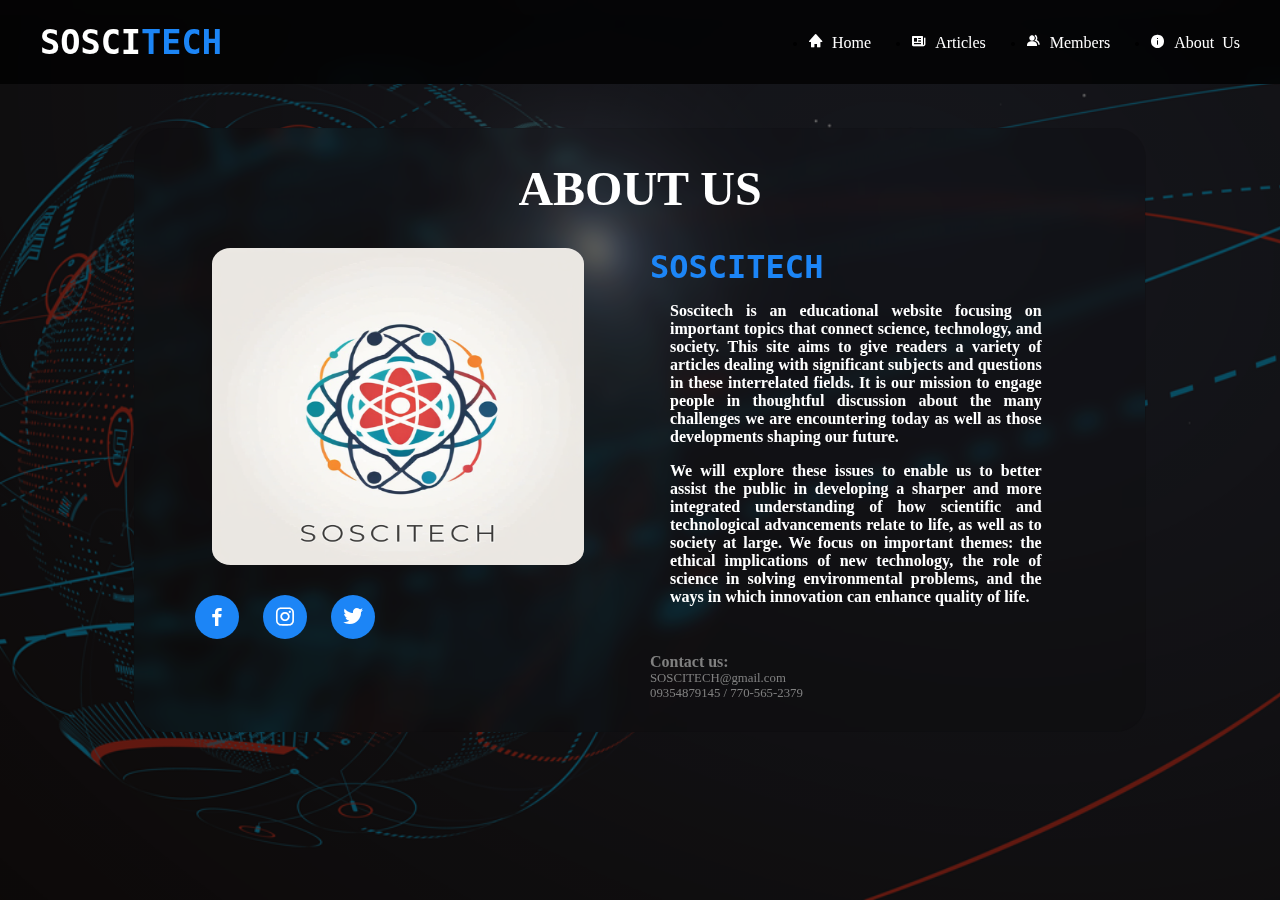
<file: about.html>
<!DOCTYPE html>
<html lang="en">
<head>
    <meta charset="UTF-8">
    <meta name="viewport" content="width=device-width, initial-scale=1.0">
    <title>SOSCITECH</title>
    <link rel="stylesheet" href="https://fonts.googleapis.com/css2?family=Material+Symbols+Outlined:ital,wght@0,400;0,700;1,400;1,700&display=swap">
    <link href='https://unpkg.com/boxicons@2.1.4/css/boxicons.min.css' rel='stylesheet'>
    <link href="nav.css" rel="stylesheet" type="text/css" />
    <link href="about.css" rel="stylesheet" type="text/css" />
    <link rel="icon" type="image/x-icon" href="icon.png">


</head>
<body>
    
   <header>
    
     <nav class="navbar">
      <a href="" class="logo">SOSCI<span>TECH</span></a>
      <ul class="opt-links">
         <span id="close-opt-btn" class="bx bx-x"></span>
         <li><a href="index.html"  class='bx bxs-home' target="_self"> Home</a></li>
         <li><a  href="news.html" class='bx bxs-news' target="_self"> Articles</a></li>
         <li><a  href="members.html" class='bx bxs-group' target="_self"> Members</a></li>
         <li><a  href="#" class='bx bxs-info-circle' target="_self"> About Us</a></li>
       </ul>
       <span id="opt-btn" class="bx bx-menu"> </span>
 
     </nav>
   </header>

   <div class="page">
    <div class="box">
      <div class="content">
        <h1>ABOUT US</h1>
      <div class="side">
        <div class="left">
          <img src="logo.png" class="logoimg">
          <div class="socials">
            <a  href="https://www.facebook.com" class='bx bxl-facebook' target="_self"></a>
            <a  href="https://www.instagram.com" class='bx bxl-instagram' target="_self"></a>
            <a  href="https://x.com" class='bx bxl-twitter' target="_self"></a>
          </div>
        </div>
        <div class="right">
          <h2>SOSCITECH</h2>
          <h3>
            Soscitech is an educational website focusing on important topics that connect science, technology, and society. This site aims to give readers a variety of articles dealing with significant subjects and questions in these interrelated fields. It is our mission to engage people in thoughtful discussion about the many challenges we are encountering today as well as those developments shaping our future.          </h3>
          <h3>
            We will explore these issues to enable us to better assist the public in developing a sharper and more integrated understanding of how scientific and technological advancements relate to life, as well as to society at large. We focus on important themes: the ethical implications of new technology, the role of science in solving environmental problems, and the ways in which innovation can enhance quality of life.
          </h3>
          <div class="contact">
            <h4>Contact us: </h4>
            <p>SOSCITECH@gmail.com</p>
            <p class="num">09354879145 / 770-565-2379</p>
            
          </div>
      </div>
      </div>
      </div>
    </div>
   </div>


 
   <script>
     const header = document.querySelector("header");
     const optBtn = document.querySelector("#opt-btn");
     const closeoptBtn = document.querySelector("#close-opt-btn");
     optBtn.addEventListener("click", () => {
       header.classList.toggle("show-mobile-opt");
     });
     closeoptBtn.addEventListener("click", () => {
       optBtn.click();
     });
 
     
   </script>
   <script src="script.js"></script>
 </body>
</html>
</file>
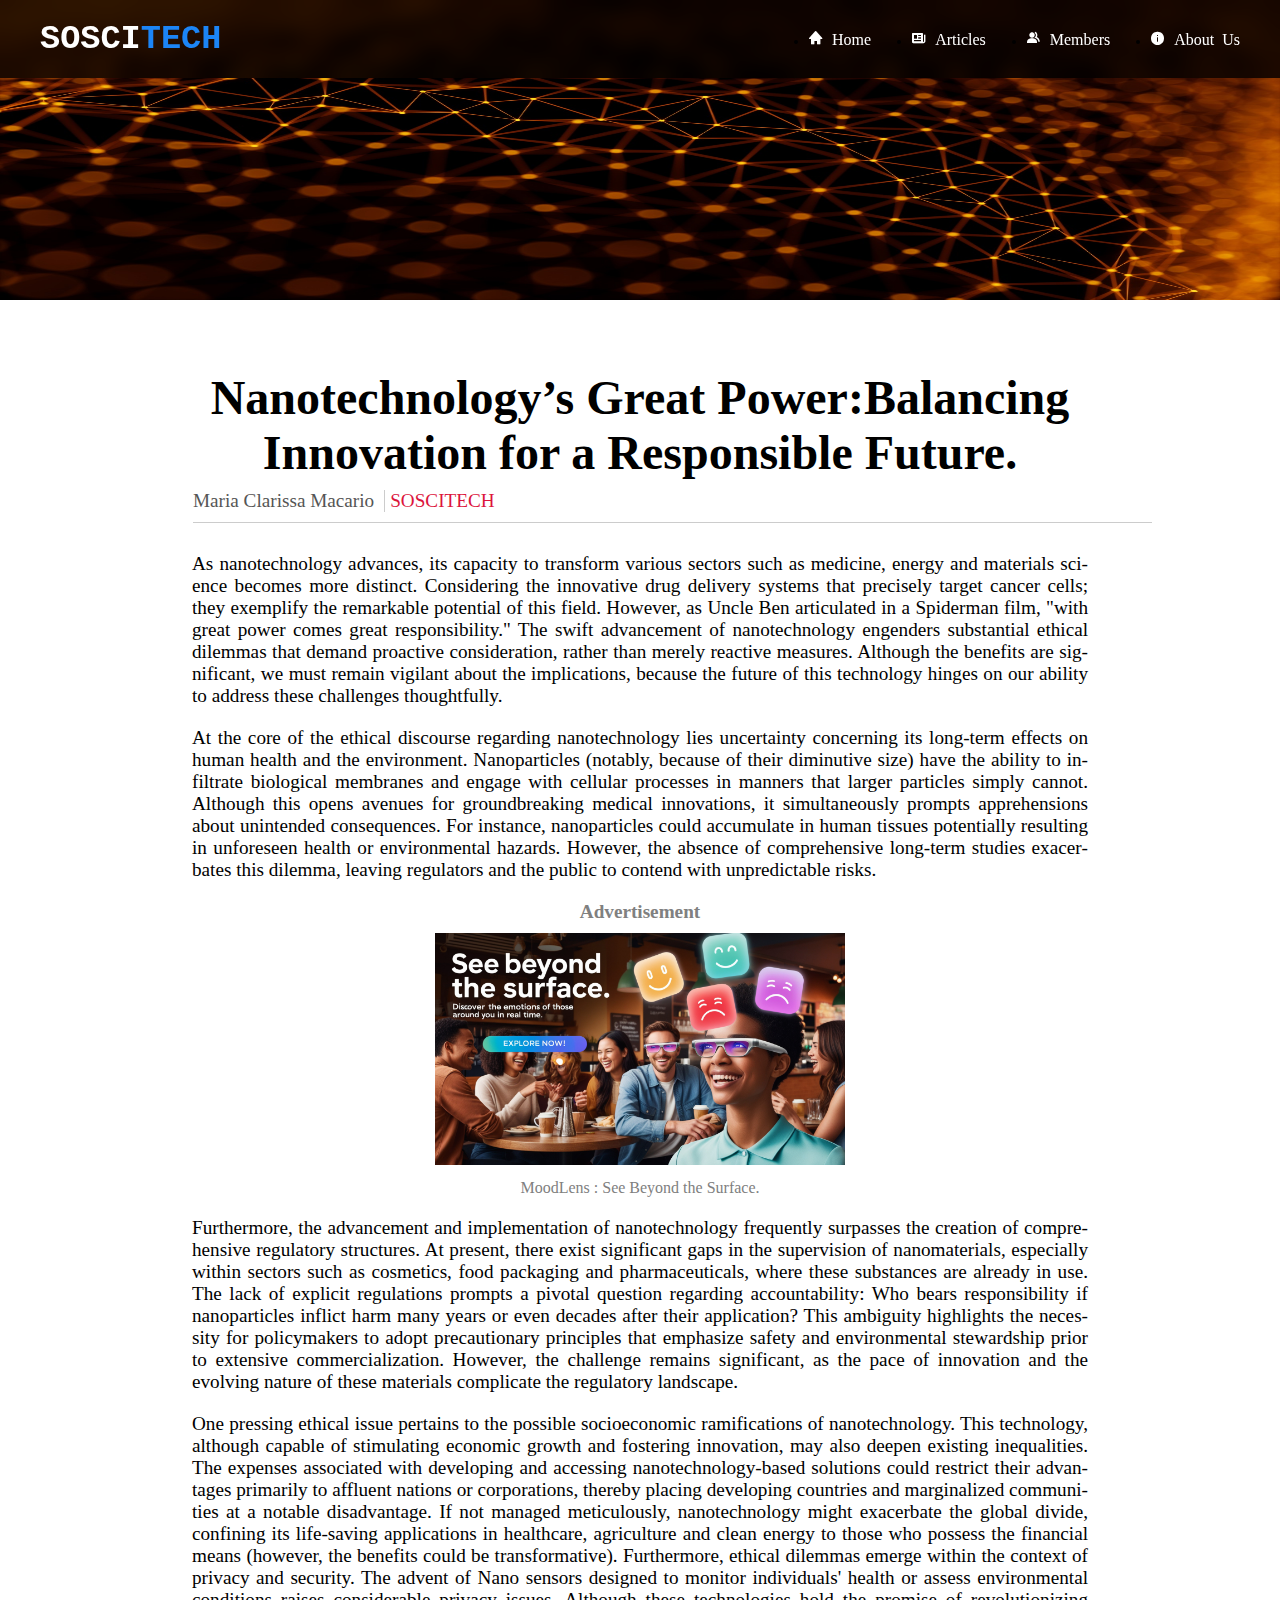
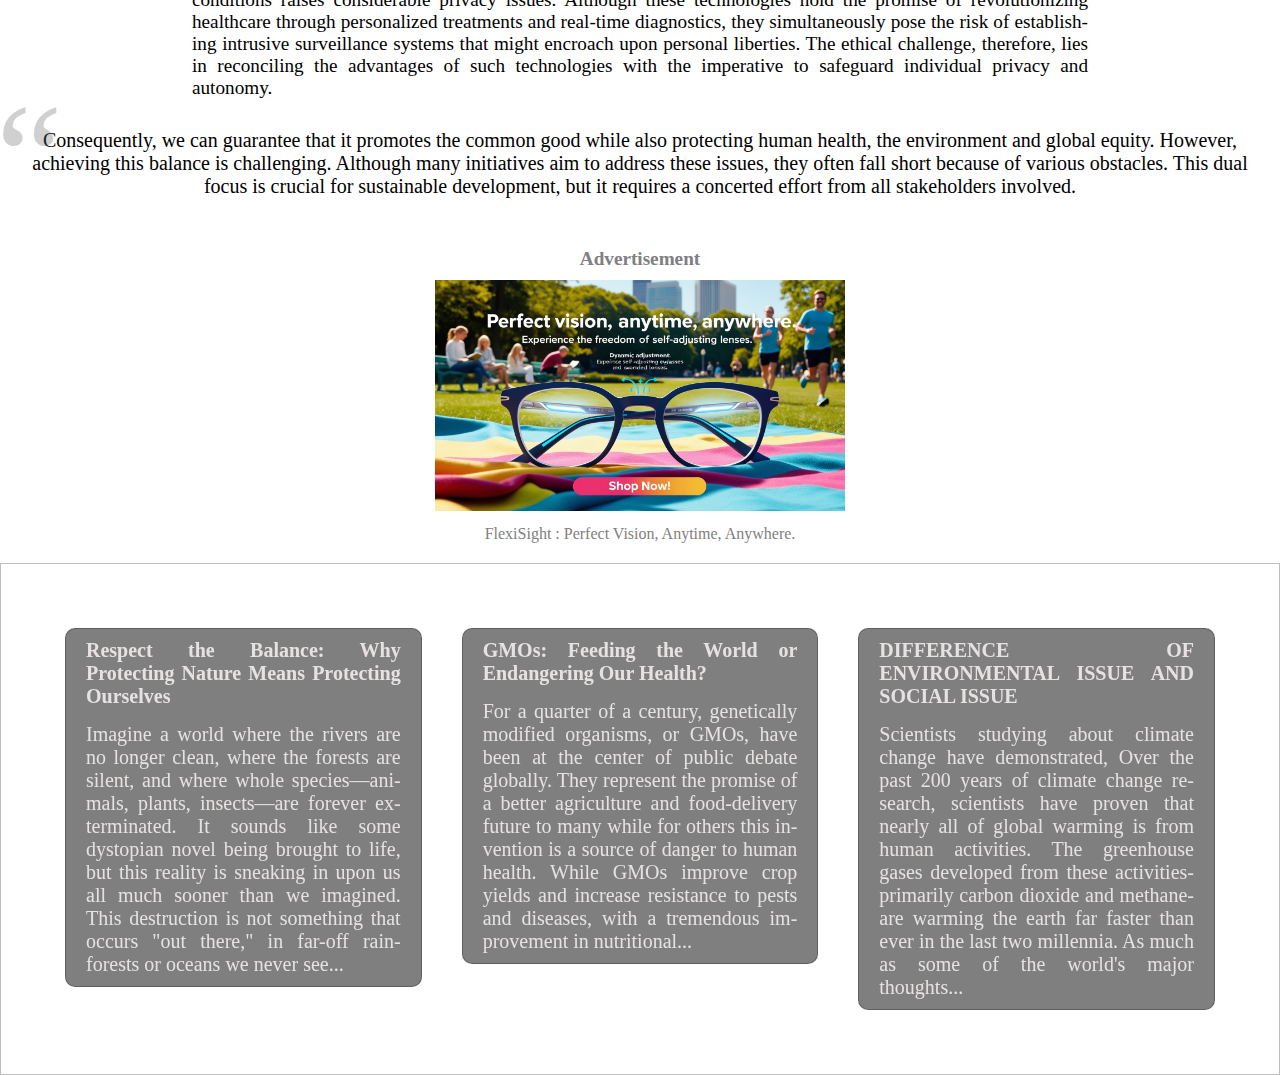
<file: article1.html>
<!DOCTYPE html>
<html lang="en">
<head>
    <meta charset="UTF-8">
    <meta name="viewport" content="width=device-width, initial-scale=1.0">
    <title>SOSCITECH</title>
    <link rel="stylesheet" href="https://fonts.googleapis.com/css2?family=Material+Symbols+Outlined:ital,wght@0,400;0,700;1,400;1,700&display=swap">
    <link href='https://unpkg.com/boxicons@2.1.4/css/boxicons.min.css' rel='stylesheet'>
    <link href="nav.css" rel="stylesheet" type="text/css" />
    <link href="article.css" rel="stylesheet" type="text/css" />
    <link rel="icon" type="image/x-icon" href="icon.png">

</head>

<body>
 
   <header>
     <nav class="navbar">
       <a href="#" class="logo">SOSCI<span>TECH</span></a>
       <ul class="opt-links">
         <span id="close-opt-btn" class="bx bx-x"></span>
         <li><a href="index.html"  class='bx bxs-home' target="_self"> Home</a></li>
         <li><a  href="news.html" class='bx bxs-news' target="_self"> Articles</a></li>
         <li><a  href="members.html" class='bx bxs-group' target="_self"> Members</a></li>
         <li><a  href="about.html" class='bx bxs-info-circle' target="_self"> About Us</a></li>
       </ul>
       <span id="opt-btn" class="bx bx-menu"> </span>
 
     </nav>
   </header>
 
   <div class="content">
    <img src="nanotech.jpg" class="headimg">
    <div class="title">
      
      <h1>Nanotechnology’s Great Power:Balancing Innovation for a Responsible Future.</h1>
      <div class="sub-heading">
        <span>Maria Clarissa Macario</span>
        <p class="importent">SOSCITECH</p>
      </div>
    </div>

    <div class="article-content">
      As nanotechnology advances, its capacity to transform various sectors such as 
      medicine, energy and materials science becomes more distinct. Considering the 
      innovative drug delivery systems that precisely target cancer cells; they exemplify 
      the remarkable potential of this field. However, as Uncle Ben articulated in a Spiderman film, "with great power comes great responsibility." The swift advancement of 
      nanotechnology engenders substantial ethical dilemmas that demand proactive 
      consideration, rather than merely reactive measures. Although the benefits are 
      significant, we must remain vigilant about the implications, because the future of 
      this technology hinges on our ability to address these challenges thoughtfully.
    </div>

    <div class="article-content">
      At the core of the ethical discourse regarding nanotechnology lies uncertainty 
        concerning its long-term effects on human health and the environment. 
        Nanoparticles (notably, because of their diminutive size) have the ability to infiltrate 
        biological membranes and engage with cellular processes in manners that larger 
        particles simply cannot. Although this opens avenues for groundbreaking medical 
        innovations, it simultaneously prompts apprehensions about unintended 
        consequences. For instance, nanoparticles could accumulate in human tissues
        potentially resulting in unforeseen health or environmental hazards. However, the 
        absence of comprehensive long-term studies exacerbates this dilemma, leaving 
        regulators and the public to contend with unpredictable risks.
     </div>

     <div class="ads">
      <h2>Advertisement</h2>
      <img src="eyeglasses.jpg" class="adsimg">
      <p>MoodLens : See Beyond the Surface.</p>
    </div>

     <div class="article-content">
        Furthermore, the advancement and implementation of nanotechnology frequently 
        surpasses the creation of comprehensive regulatory structures. At present, there 
        exist significant gaps in the supervision of nanomaterials, especially within sectors 
        such as cosmetics, food packaging and pharmaceuticals, where these substances 
        are already in use. The lack of explicit regulations prompts a pivotal question 
        regarding accountability: Who bears responsibility if nanoparticles inflict harm 
        many years or even decades after their application? This ambiguity highlights the 
        necessity for policymakers to adopt precautionary principles that emphasize safety 
        and environmental stewardship prior to extensive commercialization. However, the 
        challenge remains significant, as the pace of innovation and the evolving nature of 
        these materials complicate the regulatory landscape.
     </div>
    
   
    <div class="article-content">
      
      One pressing ethical issue pertains to the possible socioeconomic ramifications of 
      nanotechnology. This technology, although capable of stimulating economic growth 
      and fostering innovation, may also deepen existing inequalities. The expenses 
      associated with developing and accessing nanotechnology-based solutions could 
      restrict their advantages primarily to affluent nations or corporations, thereby 
      placing developing countries and marginalized communities at a notable 
      disadvantage. If not managed meticulously, nanotechnology might exacerbate the 
      global divide, confining its life-saving applications in healthcare, agriculture and 
      clean energy to those who possess the financial means (however, the benefits 
      could be transformative). Furthermore, ethical dilemmas emerge within the context 
      of privacy and security. The advent of Nano sensors designed to monitor 
      individuals' health or assess environmental conditions raises considerable privacy 
      issues. Although these technologies hold the promise of revolutionizing healthcare 
      through personalized treatments and real-time diagnostics, they simultaneously 
      pose the risk of establishing intrusive surveillance systems that might encroach 
      upon personal liberties. The ethical challenge, therefore, lies in reconciling the 
      advantages of such technologies with the imperative to safeguard individual privacy 
      and autonomy.
    </div>
     
  <blockquote>
    Consequently, we can guarantee that it promotes the common good while also 
      protecting human health, the environment and global equity. However, achieving 
      this balance is challenging. Although many initiatives aim to address these issues, 
      they often fall short because of various obstacles. This dual focus is crucial for 
      sustainable development, but it requires a concerted effort from all stakeholders 
      involved.
  </blockquote>
  
  <div class="ads">
    <h2>Advertisement</h2>
    <img src="auto eyeglasses.jpg" class="adsimg">
    <p>FlexiSight : Perfect Vision, Anytime, Anywhere.</p>
  </div>


  <div class="cards">
    <div class="card">
      <h4 class="heading-4">Respect the Balance: Why Protecting Nature Means Protecting Ourselves</h4>
      <p>
        Imagine a world where the rivers are no longer clean, where the forests are silent, and where whole species—animals, plants, insects—are forever exterminated. It sounds like some dystopian novel being brought to life, but this reality is sneaking in upon us all much sooner than we imagined. This destruction is not something that occurs "out there," in far-off rainforests or oceans we never see...
      </p>
    </div>

    
  
    <div class="card">
      <h4 class="heading-4">GMOs: Feeding the World or Endangering Our Health?</h4>
      <p>
        For a quarter of a century, genetically modified organisms, or GMOs, have been at the center of public debate globally. They represent the promise of a better agriculture and food-delivery future to many while for others this invention is a source of danger to human health. While GMOs improve crop yields and increase resistance to pests and diseases, with a tremendous improvement in nutritional...
      </p>
    </div>
  
    <div class="card">
      <h4 class="heading-4">DIFFERENCE OF ENVIRONMENTAL ISSUE AND SOCIAL ISSUE</h4>
      <p>
        Scientists studying about climate change have demonstrated, Over the past 200 years of climate change research, scientists have proven that nearly all of global warming is from human activities. The greenhouse gases developed from these activities-primarily carbon dioxide and methane-are warming the earth far faster than ever in the last two millennia. As much as some of the world's major thoughts...
      </p>
    </div>
  </div>

   </div>



   <script>
     const header = document.querySelector("header");
     const optBtn = document.querySelector("#opt-btn");
     const closeoptBtn = document.querySelector("#close-opt-btn");
     optBtn.addEventListener("click", () => {
       header.classList.toggle("show-mobile-opt");
     });
     closeoptBtn.addEventListener("click", () => {
       optBtn.click();
     });
 
     
   </script>
   <script src="script.js"></script>
 </body>
</html>
</file>
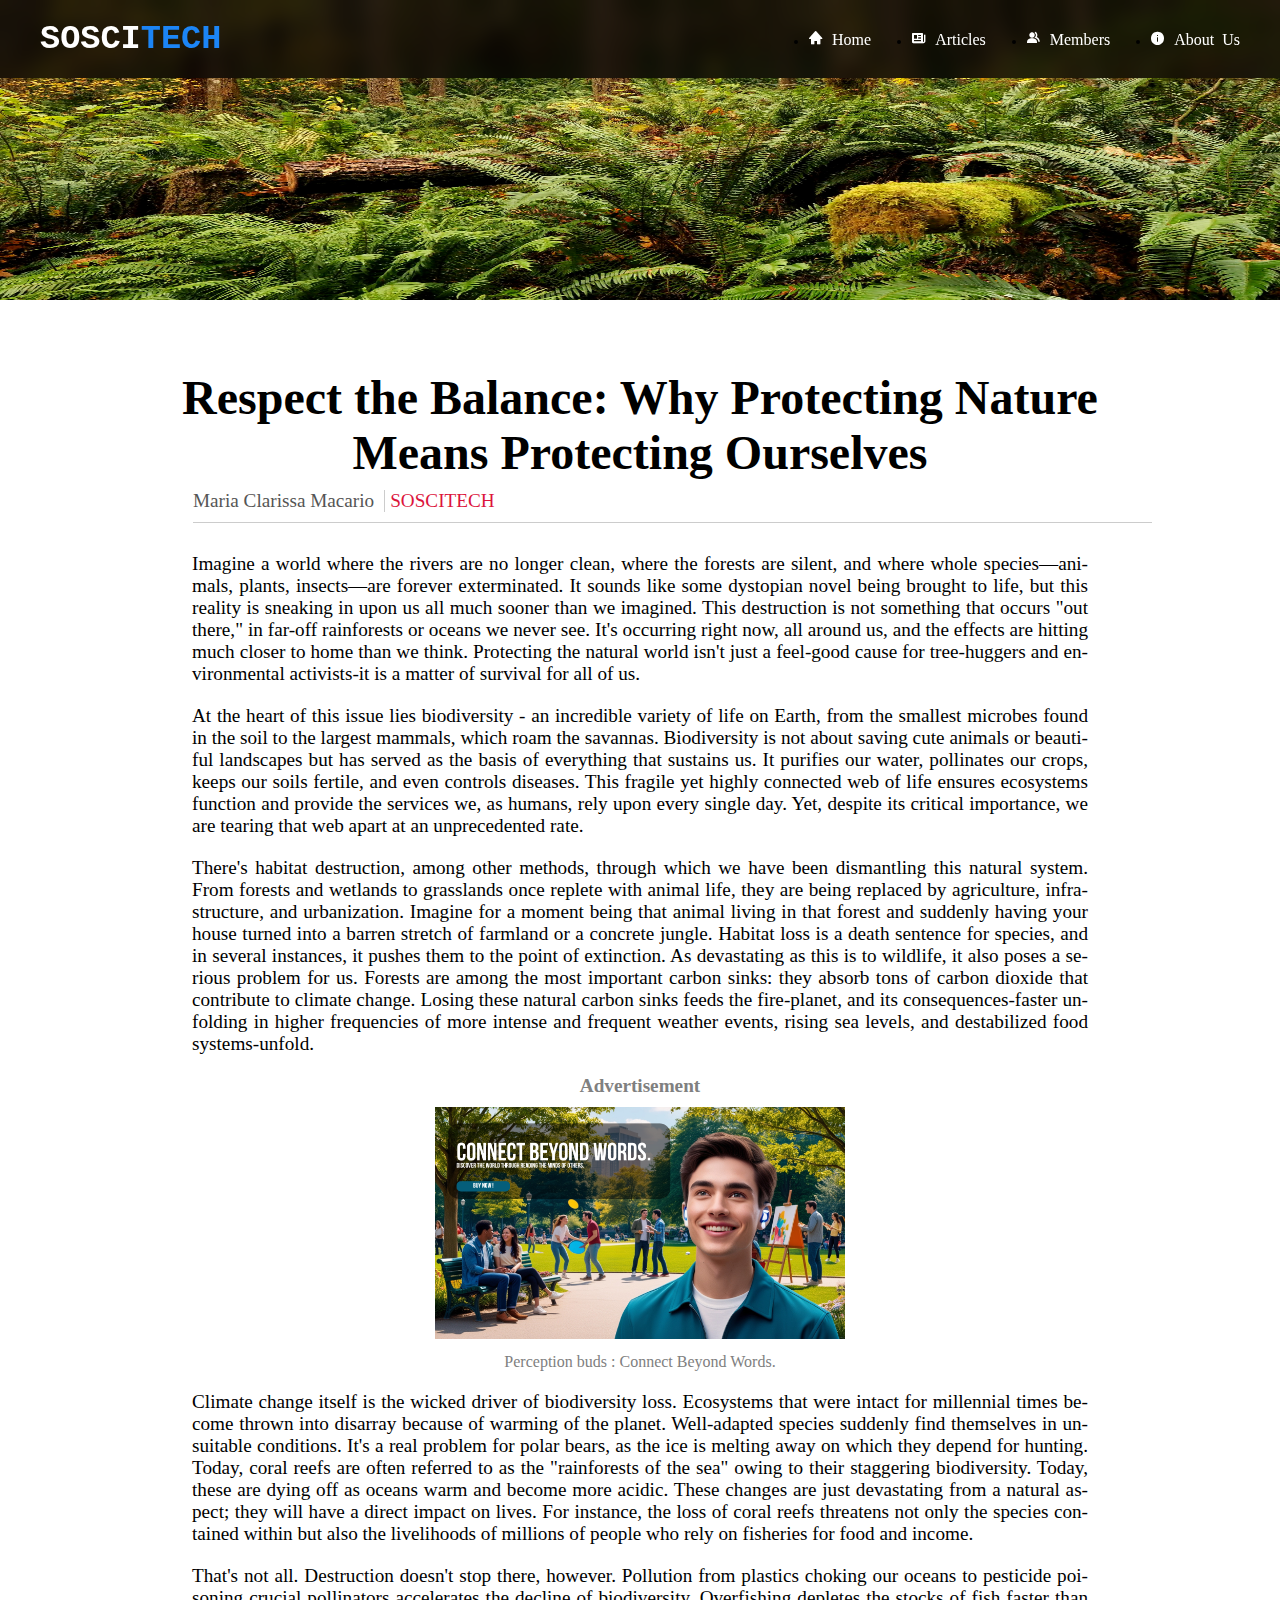
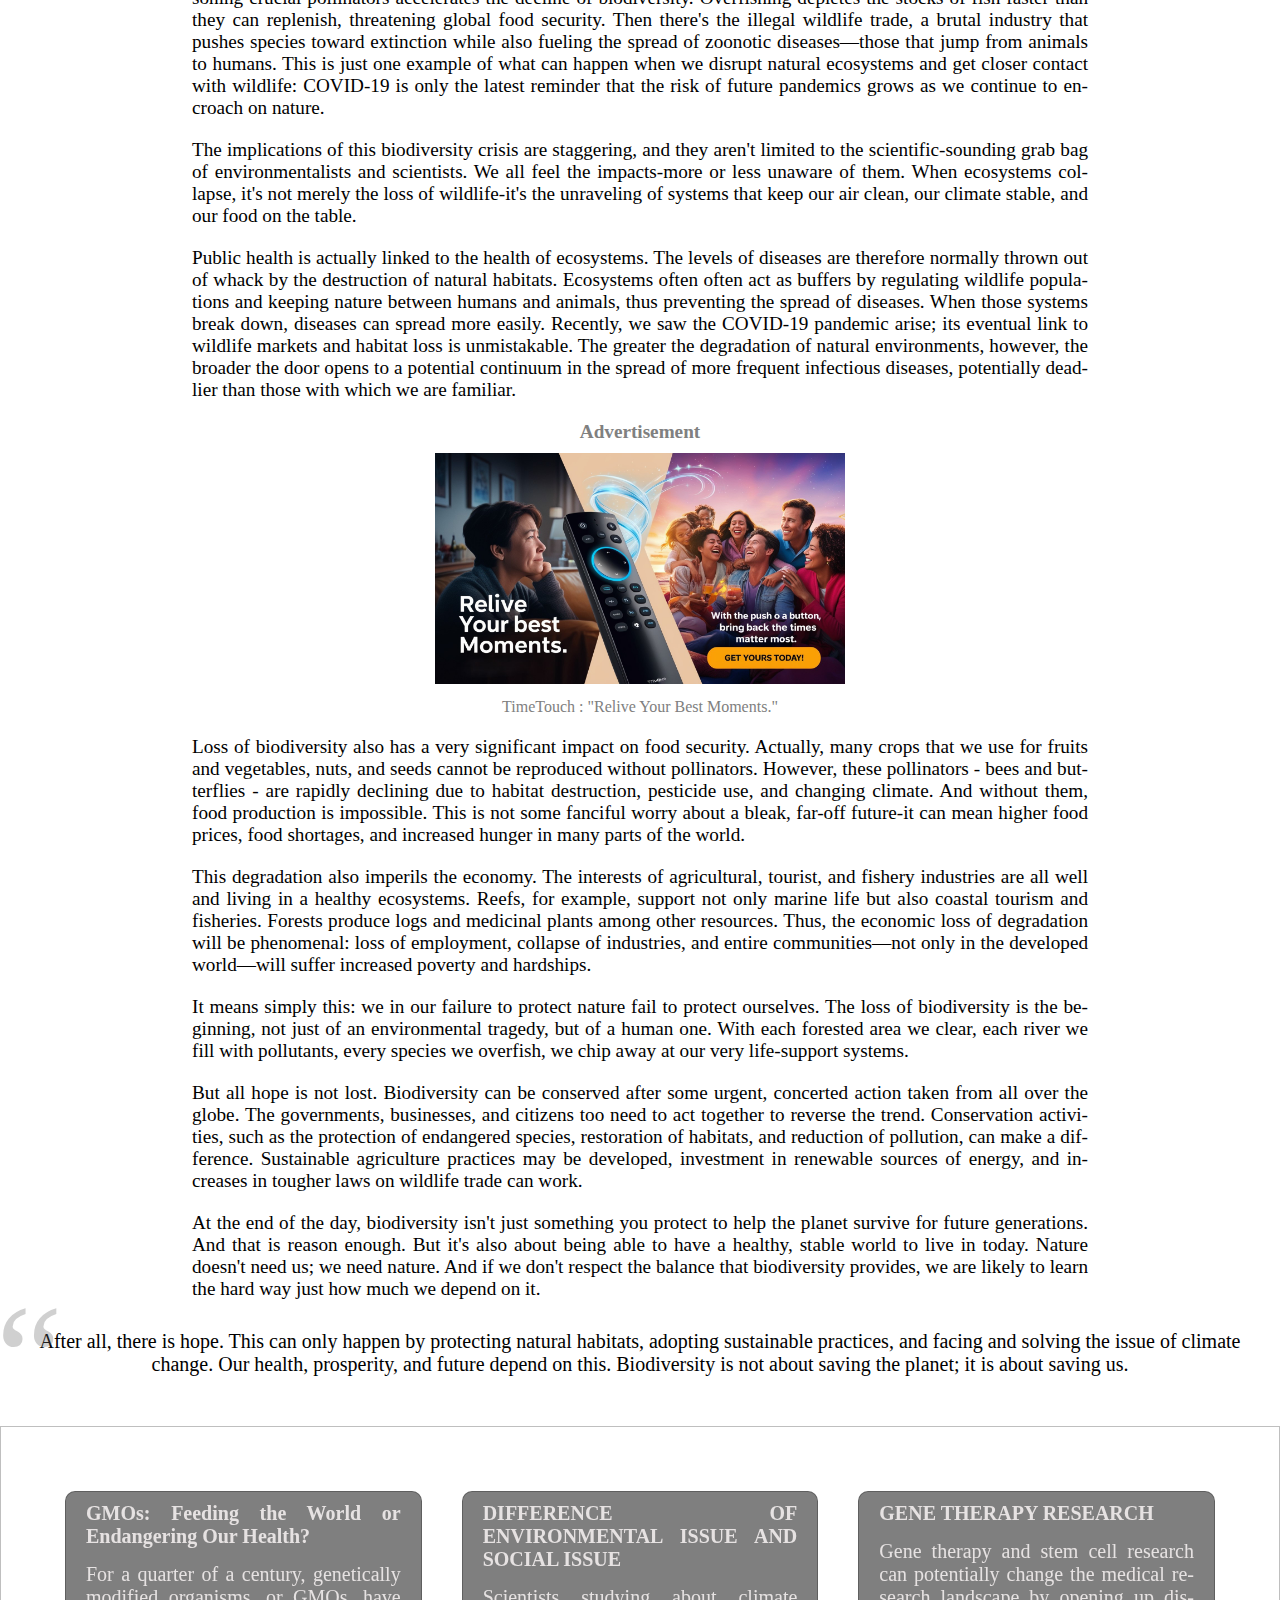
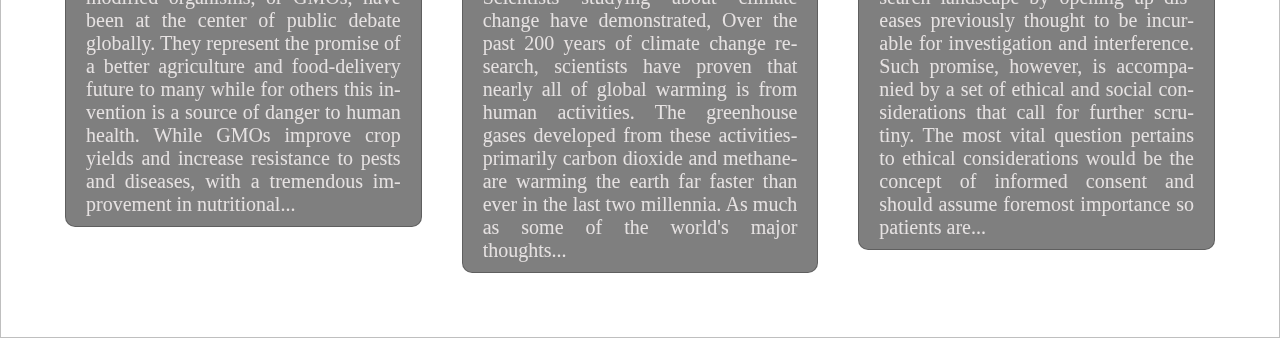
<file: article2.html>
<!DOCTYPE html>
<html lang="en">
<head>
    <meta charset="UTF-8">
    <meta name="viewport" content="width=device-width, initial-scale=1.0">
    <title>SOSCITECH</title>
    <link rel="stylesheet" href="https://fonts.googleapis.com/css2?family=Material+Symbols+Outlined:ital,wght@0,400;0,700;1,400;1,700&display=swap">
    <link href='https://unpkg.com/boxicons@2.1.4/css/boxicons.min.css' rel='stylesheet'>
    <link href="nav.css" rel="stylesheet" type="text/css" />
    <link href="article.css" rel="stylesheet" type="text/css" />
    <link rel="icon" type="image/x-icon" href="icon.png">

</head>

<body>
 
   <header>
     <nav class="navbar">
      <a href="#" class="logo">SOSCI<span>TECH</span></a>
       <ul class="opt-links">
         <span id="close-opt-btn" class="bx bx-x"></span>
         <li><a href="index.html"  class='bx bxs-home' target="_self"> Home</a></li>
         <li><a  href="news.html" class='bx bxs-news' target="_self"> Articles</a></li>
         <li><a  href="members.html" class='bx bxs-group' target="_self"> Members</a></li>
         <li><a  href="about.html" class='bx bxs-info-circle' target="_self"> About Us</a></li>
       </ul>
       <span id="opt-btn" class="bx bx-menu"> </span>
 
     </nav>
   </header>


   <div class="content">
    <img src="bio.jpg" class="headimg">
    <div class="title">
      
      <h1>Respect the Balance: Why Protecting Nature Means Protecting Ourselves</h1>
      <div class="sub-heading">
        <span>Maria Clarissa Macario</span>
        <p class="importent">SOSCITECH</p>
      </div>
    </div>

    <div class="article-content">
      Imagine a world where the rivers are no longer clean, where the forests are silent, and where whole species—animals, plants, insects—are forever exterminated. It sounds like some dystopian novel being brought to life, but this reality is sneaking in upon us all much sooner than we imagined. This destruction is not something that occurs "out there," in far-off rainforests or oceans we never see. It's occurring right now, all around us, and the effects are hitting much closer to home than we think. Protecting the natural world isn't just a feel-good cause for tree-huggers and environmental activists-it is a matter of survival for all of us.
      
    </div>

    <div class="article-content">
      At the heart of this issue lies biodiversity - an incredible variety of life on Earth, from the smallest microbes found in the soil to the largest mammals, which roam the savannas. Biodiversity is not about saving cute animals or beautiful landscapes but has served as the basis of everything that sustains us. It purifies our water, pollinates our crops, keeps our soils fertile, and even controls diseases. This fragile yet highly connected web of life ensures ecosystems function and provide the services we, as humans, rely upon every single day. Yet, despite its critical importance, we are tearing that web apart at an unprecedented rate.
     </div>

     <div class="article-content">
      There's habitat destruction, among other methods, through which we have been dismantling this natural system. From forests and wetlands to grasslands once replete with animal life, they are being replaced by agriculture, infrastructure, and urbanization. Imagine for a moment being that animal living in that forest and suddenly having your house turned into a barren stretch of farmland or a concrete jungle. Habitat loss is a death sentence for species, and in several instances, it pushes them to the point of extinction. As devastating as this is to wildlife, it also poses a serious problem for us. Forests are among the most important carbon sinks: they absorb tons of carbon dioxide that contribute to climate change. Losing these natural carbon sinks feeds the fire-planet, and its consequences-faster unfolding in higher frequencies of more intense and frequent weather events, rising sea levels, and destabilized food systems-unfold.
     </div>
    
     <div class="ads">
      <h2>Advertisement</h2>
      <img src="earbubds1.png" class="adsimg">
      <p>Perception buds : Connect Beyond Words.</p>
    </div>
   
    <div class="article-content">
      
      Climate change itself is the wicked driver of biodiversity loss. Ecosystems that were intact for millennial times become thrown into disarray because of warming of the planet. Well-adapted species suddenly find themselves in unsuitable conditions. It's a real problem for polar bears, as the ice is melting away on which they depend for hunting. Today, coral reefs are often referred to as the "rainforests of the sea" owing to their staggering biodiversity. Today, these are dying off as oceans warm and become more acidic. These changes are just devastating from a natural aspect; they will have a direct impact on lives. For instance, the loss of coral reefs threatens not only the species contained within but also the livelihoods of millions of people who rely on fisheries for food and income.

    </div>

    <div class="article-content">
      That's not all. Destruction doesn't stop there, however. Pollution from plastics choking our oceans to pesticide poisoning crucial pollinators accelerates the decline of biodiversity. Overfishing depletes the stocks of fish faster than they can replenish, threatening global food security. Then there's the illegal wildlife trade, a brutal industry that pushes species toward extinction while also fueling the spread of zoonotic diseases—those that jump from animals to humans. This is just one example of what can happen when we disrupt natural ecosystems and get closer contact with wildlife: COVID-19 is only the latest reminder that the risk of future pandemics grows as we continue to encroach on nature.

    </div>

    <div class="article-content">
      The implications of this biodiversity crisis are staggering, and they aren't limited to the scientific-sounding grab bag of environmentalists and scientists. We all feel the impacts-more or less unaware of them. When ecosystems collapse, it's not merely the loss of wildlife-it's the unraveling of systems that keep our air clean, our climate stable, and our food on the table.
    </div>
     
    <div class="article-content">
      Public health is actually linked to the health of ecosystems. The levels of diseases are therefore normally thrown out of whack by the destruction of natural habitats. Ecosystems often often act as buffers by regulating wildlife populations and keeping nature between humans and animals, thus preventing the spread of diseases. When those systems break down, diseases can spread more easily. Recently, we saw the COVID-19 pandemic arise; its eventual link to wildlife markets and habitat loss is unmistakable. The greater the degradation of natural environments, however, the broader the door opens to a potential continuum in the spread of more frequent infectious diseases, potentially deadlier than those with which we are familiar.

    </div>

    <div class="ads">
      <h2>Advertisement</h2>
      <img src="remote.jpg" class="adsimg">
      <p>TimeTouch : "Relive Your Best Moments."</p>
    </div>

    <div class="article-content">
      Loss of biodiversity also has a very significant impact on food security. Actually, many crops that we use for fruits and vegetables, nuts, and seeds cannot be reproduced without pollinators. However, these pollinators - bees and butterflies - are rapidly declining due to habitat destruction, pesticide use, and changing climate. And without them, food production is impossible. This is not some fanciful worry about a bleak, far-off future-it can mean higher food prices, food shortages, and increased hunger in many parts of the world.

    </div>

    <div class="article-content">
      This degradation also imperils the economy. The interests of agricultural, tourist, and fishery industries are all well and living in a healthy ecosystems. Reefs, for example, support not only marine life but also coastal tourism and fisheries. Forests produce logs and medicinal plants among other resources. Thus, the economic loss of degradation will be phenomenal: loss of employment, collapse of industries, and entire communities—not only in the developed world—will suffer increased poverty and hardships.

    </div>

    <div class="article-content">
      It means simply this: we in our failure to protect nature fail to protect ourselves. The loss of biodiversity is the beginning, not just of an environmental tragedy, but of a human one. With each forested area we clear, each river we fill with pollutants, every species we overfish, we chip away at our very life-support systems.

    </div>

    <div class="article-content">
      But all hope is not lost. Biodiversity can be conserved after some urgent, concerted action taken from all over the globe. The governments, businesses, and citizens too need to act together to reverse the trend. Conservation activities, such as the protection of endangered species, restoration of habitats, and reduction of pollution, can make a difference. Sustainable agriculture practices may be developed, investment in renewable sources of energy, and increases in tougher laws on wildlife trade can work.

    </div>

    <div class="article-content">
      At the end of the day, biodiversity isn't just something you protect to help the planet survive for future generations. And that is reason enough. But it's also about being able to have a healthy, stable world to live in today. Nature doesn't need us; we need nature. And if we don't respect the balance that biodiversity provides, we are likely to learn the hard way just how much we depend on it.

    </div>

  <blockquote>
    After all, there is hope. This can only happen by protecting natural habitats, adopting sustainable practices, and facing and solving the issue of climate change. Our health, prosperity, and future depend on this. Biodiversity is not about saving the planet; it is about saving us.

  </blockquote>


  <div class="cards">
    <div class="card">
      <h4 class="heading-4">GMOs: Feeding the World or Endangering Our Health?</h4>
      <p>
        For a quarter of a century, genetically modified organisms, or GMOs, have been at the center of public debate globally. They represent the promise of a better agriculture and food-delivery future to many while for others this invention is a source of danger to human health. While GMOs improve crop yields and increase resistance to pests and diseases, with a tremendous improvement in nutritional...
      </p>
    </div>

    
  
    <div class="card">
      <h4 class="heading-4">DIFFERENCE OF ENVIRONMENTAL ISSUE AND SOCIAL ISSUE</h4>
      <p>
        Scientists studying about climate change have demonstrated, Over the past 200 years of climate change research, scientists have proven that nearly all of global warming is from human activities. The greenhouse gases developed from these activities-primarily carbon dioxide and methane-are warming the earth far faster than ever in the last two millennia. As much as some of the world's major thoughts...

      </p>
    </div>
  
    <div class="card">
      <h4 class="heading-4">GENE THERAPY RESEARCH</h4>
      <p>
        Gene therapy and stem cell research can potentially change the medical research landscape by opening up diseases previously thought to be incurable for investigation and interference. Such promise, however, is accompanied by a set of ethical and social considerations that call for further scrutiny. The most vital question pertains to ethical considerations would be the concept of informed consent and should assume foremost importance so patients are...

      </p>
    </div>

  </div>

   </div>
   
 
   <script>
     const header = document.querySelector("header");
     const optBtn = document.querySelector("#opt-btn");
     const closeoptBtn = document.querySelector("#close-opt-btn");
     optBtn.addEventListener("click", () => {
       header.classList.toggle("show-mobile-opt");
     });
     closeoptBtn.addEventListener("click", () => {
       optBtn.click();
     });
 
     
   </script>
   <script src="script.js"></script>
 </body>
</html>
</file>
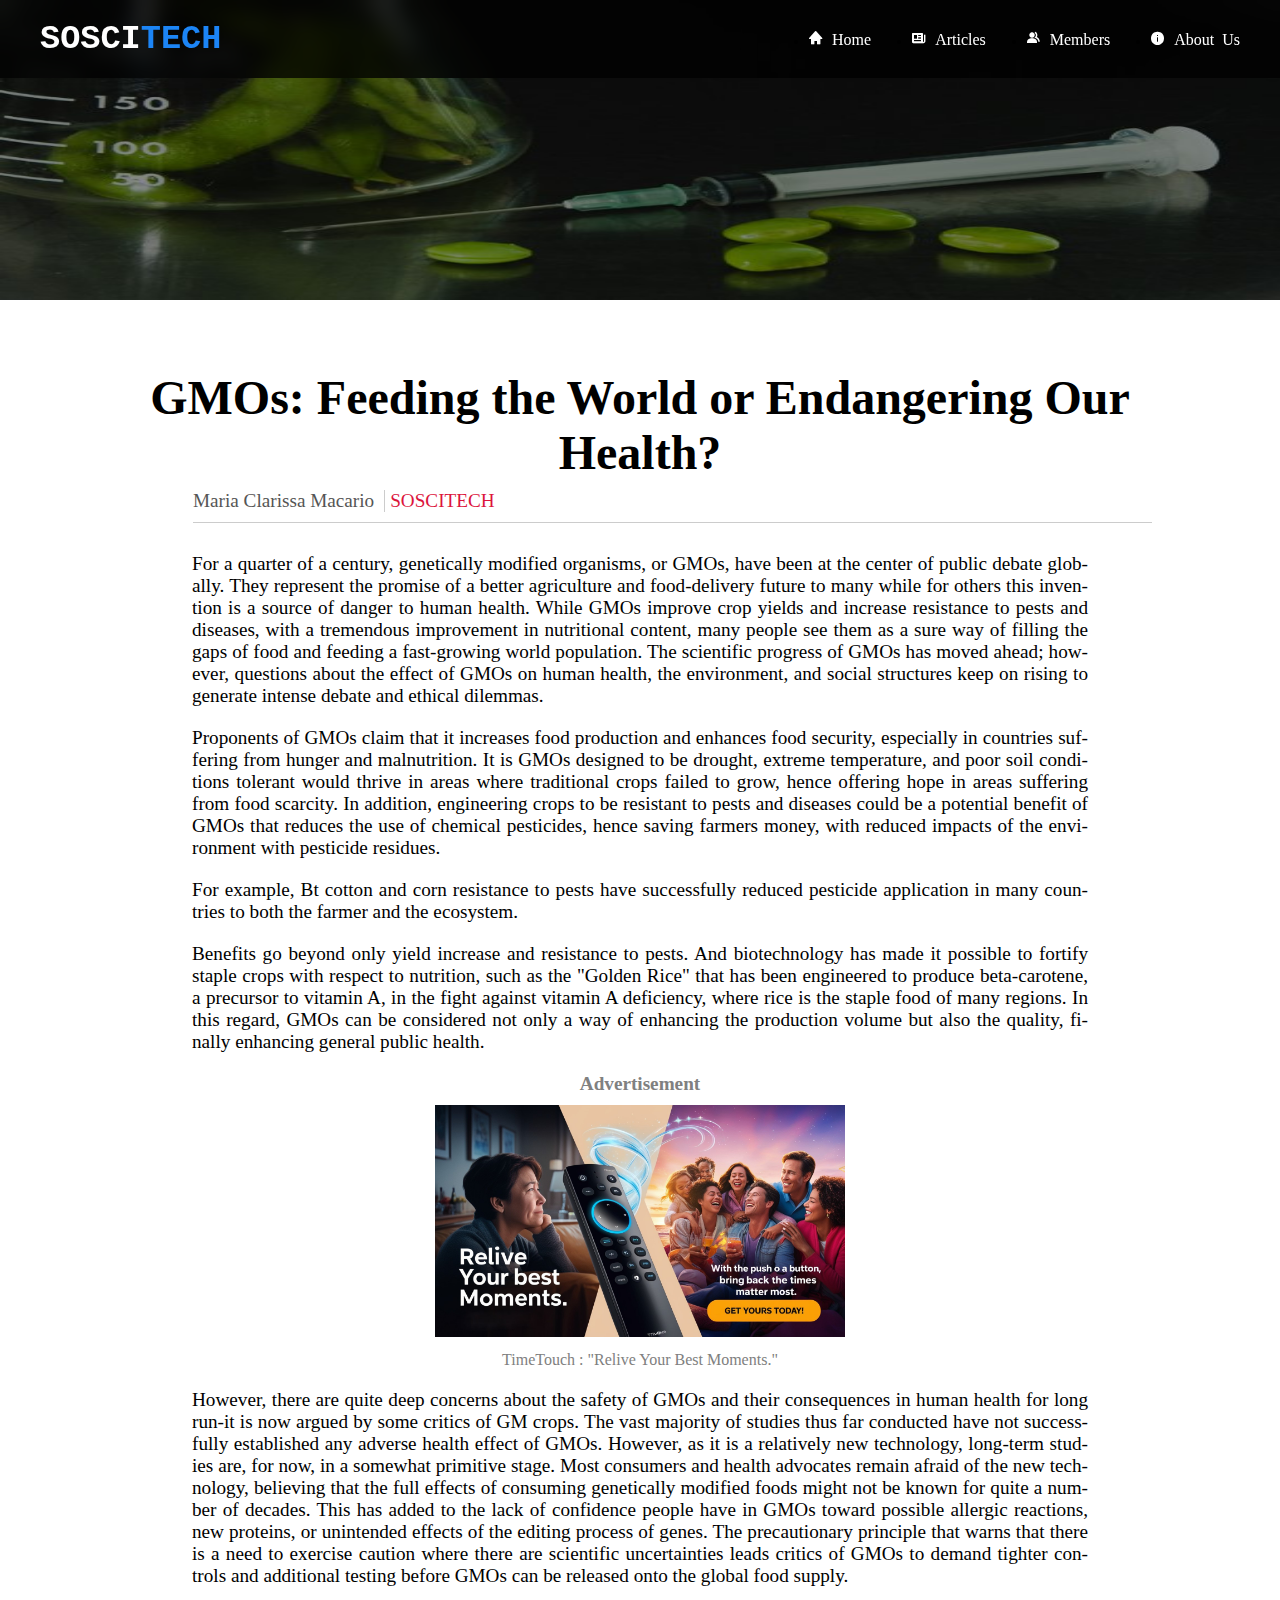
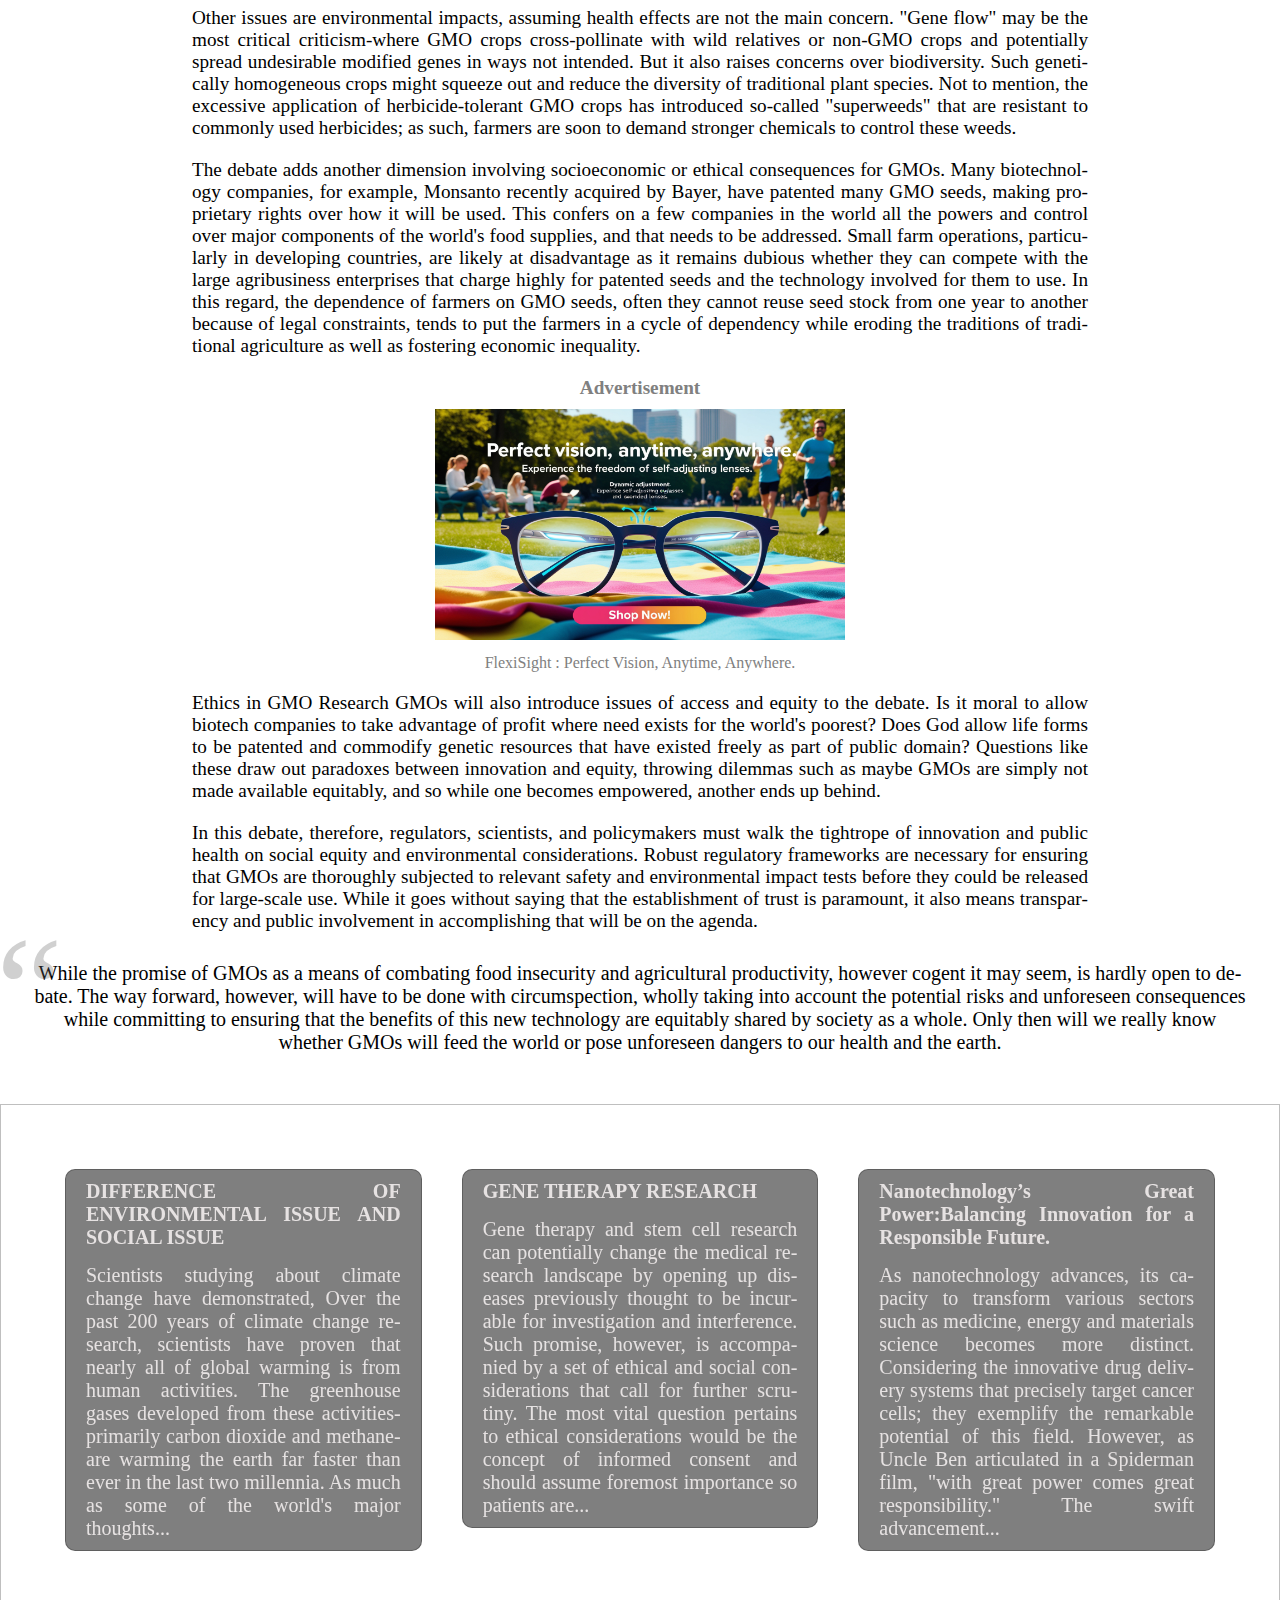
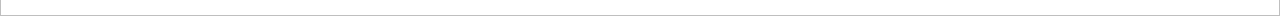
<file: article3.html>
<!DOCTYPE html>
<html lang="en">
<head>
    <meta charset="UTF-8">
    <meta name="viewport" content="width=device-width, initial-scale=1.0">
    <title>SOSCITECH</title>
    <link rel="stylesheet" href="https://fonts.googleapis.com/css2?family=Material+Symbols+Outlined:ital,wght@0,400;0,700;1,400;1,700&display=swap">
    <link href='https://unpkg.com/boxicons@2.1.4/css/boxicons.min.css' rel='stylesheet'>
    <link href="nav.css" rel="stylesheet" type="text/css" />
    <link href="article.css" rel="stylesheet" type="text/css" />
    <link rel="icon" type="image/x-icon" href="icon.png">

</head>
<body>
 
   <header>
     <nav class="navbar">
      <a href="#" class="logo">SOSCI<span>TECH</span></a>
       <ul class="opt-links">
         <span id="close-opt-btn" class="bx bx-x"></span>
         <li><a href="index.html"  class='bx bxs-home' target="_self"> Home</a></li>
         <li><a  href="news.html" class='bx bxs-news' target="_self"> Articles</a></li>
         <li><a  href="members.html" class='bx bxs-group' target="_self"> Members</a></li>
         <li><a  href="about.html" class='bx bxs-info-circle' target="_self"> About Us</a></li>
       </ul>
       <span id="opt-btn" class="bx bx-menu"> </span>
 
     </nav>
   </header>
 
   <div class="content">
    <img src="gmo.jpg" class="headimg">
    <div class="title">
      
      <h1>GMOs: Feeding the World or Endangering Our Health?</h1>
      <div class="sub-heading">
        <span>Maria Clarissa Macario</span>
        <p class="importent">SOSCITECH</p>
      </div>
    </div>

    <div class="article-content">
      For a quarter of a century, genetically modified organisms, or GMOs, have been at the center of public debate globally. They represent the promise of a better agriculture and food-delivery future to many while for others this invention is a source of danger to human health. While GMOs improve crop yields and increase resistance to pests and diseases, with a tremendous improvement in nutritional content, many people see them as a sure way of filling the gaps of food and feeding a fast-growing world population. The scientific progress of GMOs has moved ahead; however, questions about the effect of GMOs on human health, the environment, and social structures keep on rising to generate intense debate and ethical dilemmas.

    </div>

    <div class="article-content">
      Proponents of GMOs claim that it increases food production and enhances food security, especially in countries suffering from hunger and malnutrition. It is GMOs designed to be drought, extreme temperature, and poor soil conditions tolerant would thrive in areas where traditional crops failed to grow, hence offering hope in areas suffering from food scarcity. In addition, engineering crops to be resistant to pests and diseases could be a potential benefit of GMOs that reduces the use of chemical pesticides, hence saving farmers money, with reduced impacts of the environment with pesticide residues.

     </div>


     <div class="article-content">
      For example, Bt cotton and corn resistance to pests have successfully reduced pesticide application in many countries to both the farmer and the ecosystem.

     </div>
   
    <div class="article-content">
      
      Benefits go beyond only yield increase and resistance to pests. And biotechnology has made it possible to fortify staple crops with respect to nutrition, such as the "Golden Rice" that has been engineered to produce beta-carotene, a precursor to vitamin A, in the fight against vitamin A deficiency, where rice is the staple food of many regions. In this regard, GMOs can be considered not only a way of enhancing the production volume but also the quality, finally enhancing general public health.

    </div>

    <div class="ads">
      <h2>Advertisement</h2>
      <img src="remote.jpg" class="adsimg">
      <p>TimeTouch : "Relive Your Best Moments."</p>
    </div>

    <div class="article-content">
      However, there are quite deep concerns about the safety of GMOs and their consequences in human health for long run-it is now argued by some critics of GM crops. The vast majority of studies thus far conducted have not successfully established any adverse health effect of GMOs. However, as it is a relatively new technology, long-term studies are, for now, in a somewhat primitive stage. Most consumers and health advocates remain afraid of the new technology, believing that the full effects of consuming genetically modified foods might not be known for quite a number of decades. This has added to the lack of confidence people have in GMOs toward possible allergic reactions, new proteins, or unintended effects of the editing process of genes. The precautionary principle that warns that there is a need to exercise caution where there are scientific uncertainties leads critics of GMOs to demand tighter controls and additional testing before GMOs can be released onto the global food supply.

    </div>

    <div class="article-content">
      Other issues are environmental impacts, assuming health effects are not the main concern. "Gene flow" may be the most critical criticism-where GMO crops cross-pollinate with wild relatives or non-GMO crops and potentially spread undesirable modified genes in ways not intended. But it also raises concerns over biodiversity. Such genetically homogeneous crops might squeeze out and reduce the diversity of traditional plant species. Not to mention, the excessive application of herbicide-tolerant GMO crops has introduced so-called "superweeds" that are resistant to commonly used herbicides; as such, farmers are soon to demand stronger chemicals to control these weeds.

    </div>

    <div class="article-content">
      The debate adds another dimension involving socioeconomic or ethical consequences for GMOs. Many biotechnology companies, for example, Monsanto recently acquired by Bayer, have patented many GMO seeds, making proprietary rights over how it will be used. This confers on a few companies in the world all the powers and control over major components of the world's food supplies, and that needs to be addressed. Small farm operations, particularly in developing countries, are likely at disadvantage as it remains dubious whether they can compete with the large agribusiness enterprises that charge highly for patented seeds and the technology involved for them to use. In this regard, the dependence of farmers on GMO seeds, often they cannot reuse seed stock from one year to another because of legal constraints, tends to put the farmers in a cycle of dependency while eroding the traditions of traditional agriculture as well as fostering economic inequality.

    </div>

    <div class="ads">
      <h2>Advertisement</h2>
      <img src="auto eyeglasses.jpg" class="adsimg">
      <p>FlexiSight : Perfect Vision, Anytime, Anywhere.</p>
    </div>

    <div class="article-content">
      Ethics in GMO Research GMOs will also introduce issues of access and equity to the debate. Is it moral to allow biotech companies to take advantage of profit where need exists for the world's poorest? Does God allow life forms to be patented and commodify genetic resources that have existed freely as part of public domain? Questions like these draw out paradoxes between innovation and equity, throwing dilemmas such as maybe GMOs are simply not made available equitably, and so while one becomes empowered, another ends up behind.

    </div>

    <div class="article-content">
      In this debate, therefore, regulators, scientists, and policymakers must walk the tightrope of innovation and public health on social equity and environmental considerations. Robust regulatory frameworks are necessary for ensuring that GMOs are thoroughly subjected to relevant safety and environmental impact tests before they could be released for large-scale use. While it goes without saying that the establishment of trust is paramount, it also means transparency and public involvement in accomplishing that will be on the agenda.

    </div>
     
  <blockquote>
    While the promise of GMOs as a means of combating food insecurity and agricultural productivity, however cogent it may seem, is hardly open to debate. The way forward, however, will have to be done with circumspection, wholly taking into account the potential risks and unforeseen consequences while committing to ensuring that the benefits of this new technology are equitably shared by society as a whole. Only then will we really know whether GMOs will feed the world or pose unforeseen dangers to our health and the earth.
  </blockquote>
  
  


  <div class="cards">
    <div class="card" onclick="location.href='article4.html';">
      <h4 class="heading-4">DIFFERENCE OF ENVIRONMENTAL ISSUE AND SOCIAL ISSUE</h4>
      <p>
        Scientists studying about climate change have demonstrated, Over the past 200 years of climate change research, scientists have proven that nearly all of global warming is from human activities. The greenhouse gases developed from these activities-primarily carbon dioxide and methane-are warming the earth far faster than ever in the last two millennia. As much as some of the world's major thoughts...

      </p>
    </div>

    
  
    <div class="card" onclick="location.href='article5.html';">
      <h4 class="heading-4">GENE THERAPY RESEARCH</h4>
      <p>
        Gene therapy and stem cell research can potentially change the medical research landscape by opening up diseases previously thought to be incurable for investigation and interference. Such promise, however, is accompanied by a set of ethical and social considerations that call for further scrutiny. The most vital question pertains to ethical considerations would be the concept of informed consent and should assume foremost importance so patients are...

      </p>
    </div>
  
    <div class="card" onclick="location.href='article1.html';">
      <h4 class="heading-4">Nanotechnology’s Great Power:Balancing Innovation for a Responsible Future.</h4>
      <p>
        As nanotechnology advances, its capacity to transform various sectors such as medicine, energy and materials science becomes more distinct. Considering the innovative drug delivery systems that precisely target cancer cells; they exemplify the remarkable potential of this field. However, as Uncle Ben articulated in a Spiderman film, "with great power comes great responsibility." The swift advancement...
      </p>
    </div>
  </div>

   </div>
 
   <script>
     const header = document.querySelector("header");
     const optBtn = document.querySelector("#opt-btn");
     const closeoptBtn = document.querySelector("#close-opt-btn");
     optBtn.addEventListener("click", () => {
       header.classList.toggle("show-mobile-opt");
     });
     closeoptBtn.addEventListener("click", () => {
       optBtn.click();
     });
 
     
   </script>
   <script src="script.js"></script>
 </body>
</html>
</file>
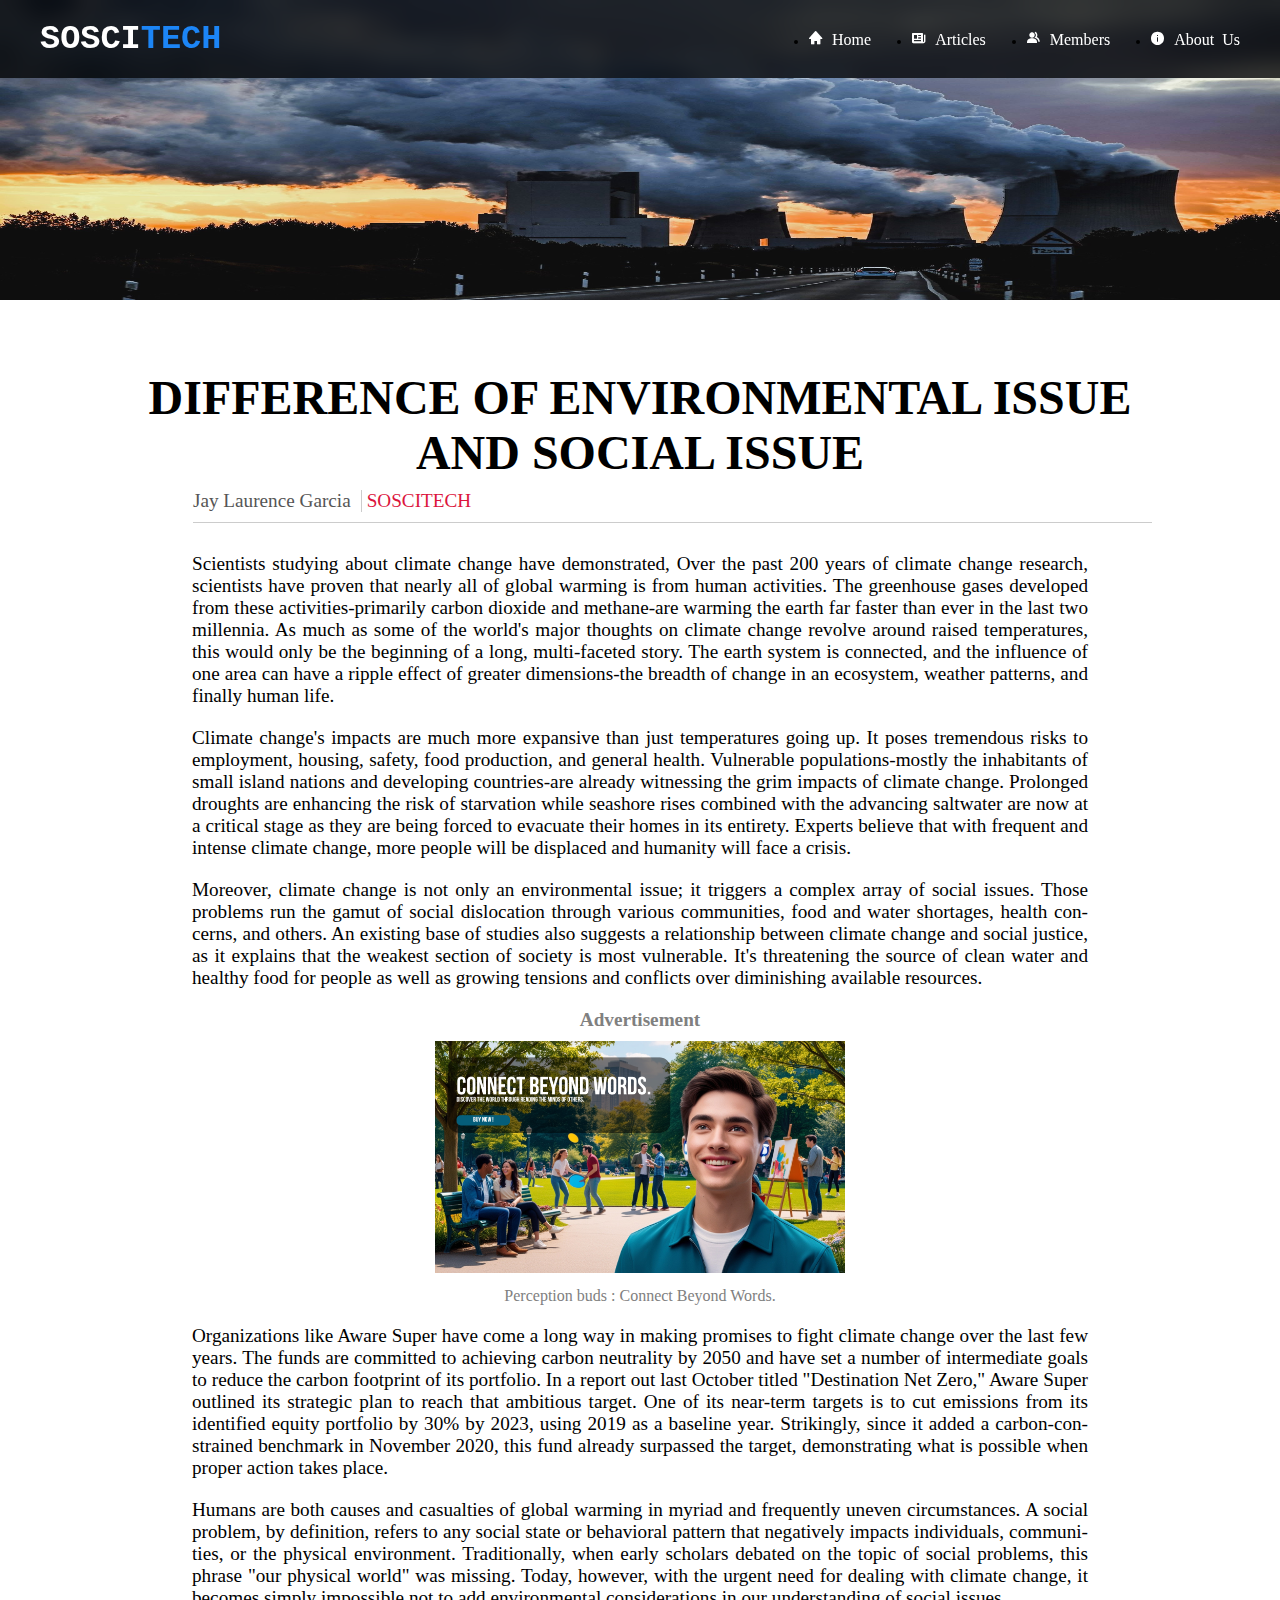
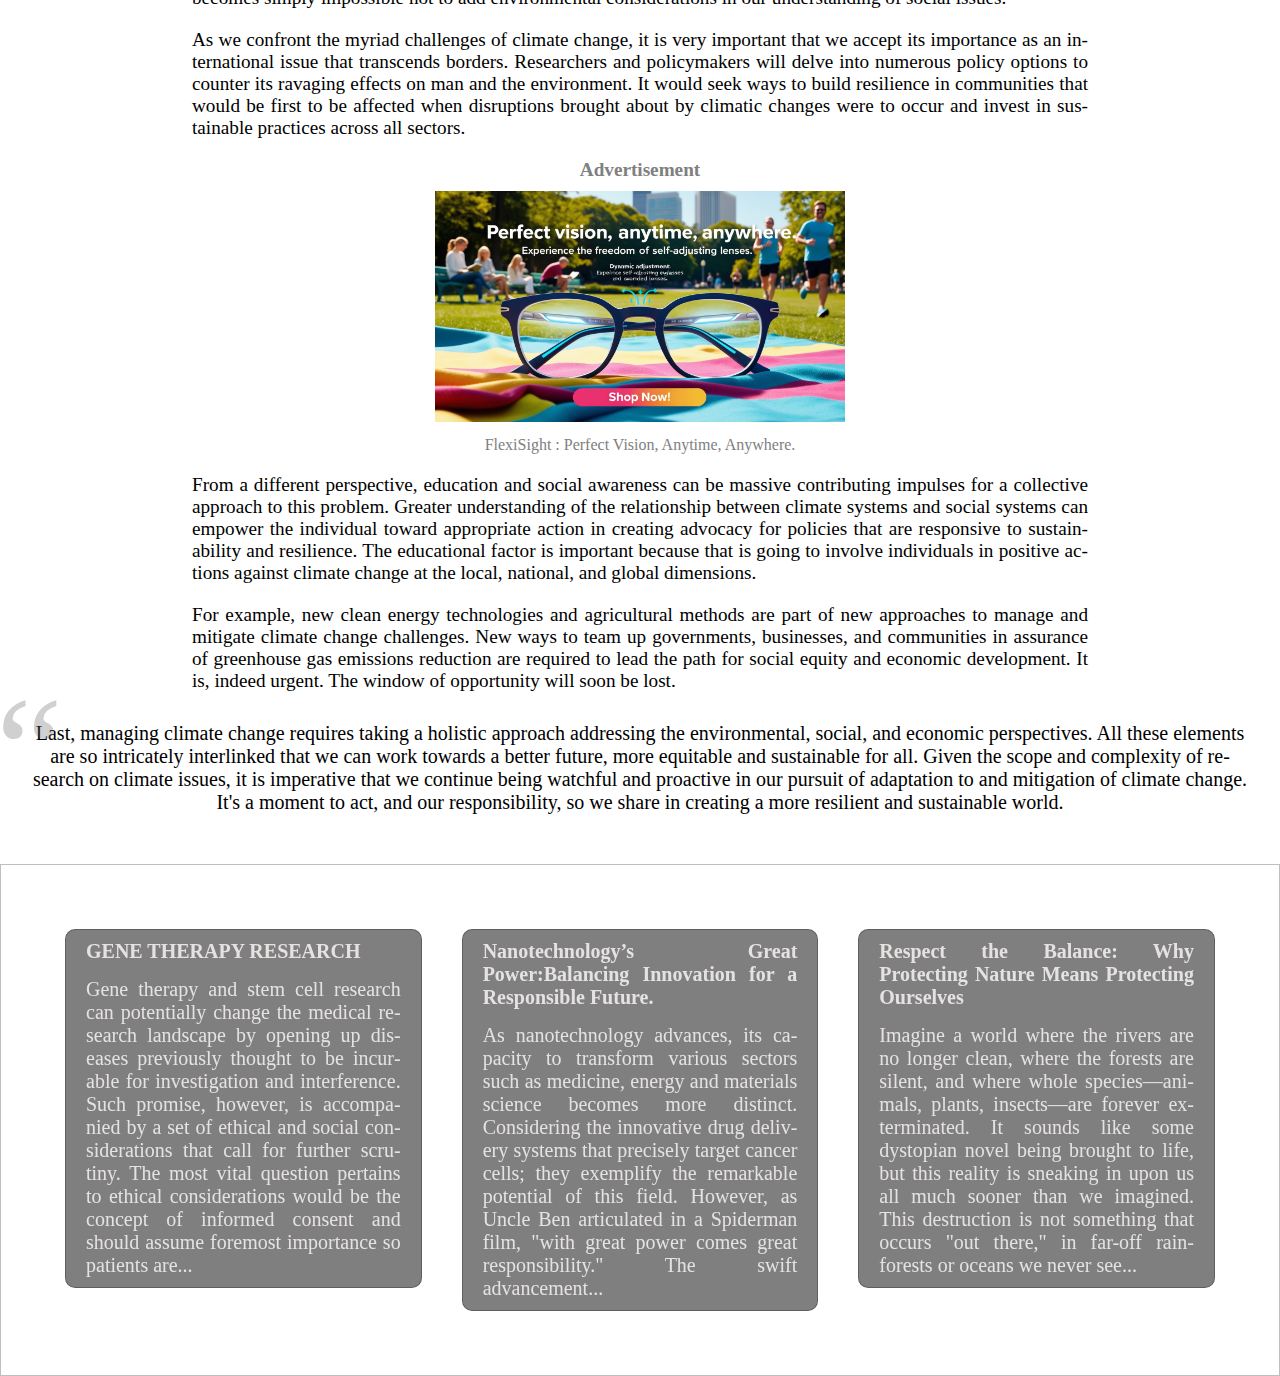
<file: article4.html>
<!DOCTYPE html>
<html lang="en">
<head>
    <meta charset="UTF-8">
    <meta name="viewport" content="width=device-width, initial-scale=1.0">
    <title>SOSCITECH</title>
    <link rel="stylesheet" href="https://fonts.googleapis.com/css2?family=Material+Symbols+Outlined:ital,wght@0,400;0,700;1,400;1,700&display=swap">
    <link href='https://unpkg.com/boxicons@2.1.4/css/boxicons.min.css' rel='stylesheet'>
    <link href="nav.css" rel="stylesheet" type="text/css" />
    <link href="article.css" rel="stylesheet" type="text/css" />
    <link rel="icon" type="image/x-icon" href="icon.png">

</head>

<body>
 
   <header>
     <nav class="navbar">
      <a href="#" class="logo">SOSCI<span>TECH</span></a>
       <ul class="opt-links">
         <span id="close-opt-btn" class="bx bx-x"></span>
         <li><a href="index.html"  class='bx bxs-home' target="_self"> Home</a></li>
         <li><a  href="news.html" class='bx bxs-news' target="_self"> Articles</a></li>
         <li><a  href="members.html" class='bx bxs-group' target="_self"> Members</a></li>
         <li><a  href="about.html" class='bx bxs-info-circle' target="_self"> About Us</a></li>
       </ul>
       <span id="opt-btn" class="bx bx-menu"> </span>
 
     </nav>
   </header>
 
   <div class="content">
    <img src="climate.jpg" class="headimg">
    <div class="title">
      
      <h1>DIFFERENCE OF ENVIRONMENTAL ISSUE AND SOCIAL ISSUE</h1>
      <div class="sub-heading">
        <span>Jay Laurence Garcia</span>
        <p class="importent">SOSCITECH</p>
      </div>
    </div>

    <div class="article-content">
      Scientists studying about climate change have demonstrated, Over the past 200 years of climate change research, scientists have proven that nearly all of global warming is from human activities. The greenhouse gases developed from these activities-primarily carbon dioxide and methane-are warming the earth far faster than ever in the last two millennia. As much as some of the world's major thoughts on climate change revolve around raised temperatures, this would only be the beginning of a long, multi-faceted story. The earth system is connected, and the influence of one area can have a ripple effect of greater dimensions-the breadth of change in an ecosystem, weather patterns, and finally human life.

    </div>

    <div class="article-content">
      Climate change's impacts are much more expansive than just temperatures going up. It poses tremendous risks to employment, housing, safety, food production, and general health. Vulnerable populations-mostly the inhabitants of small island nations and developing countries-are already witnessing the grim impacts of climate change. Prolonged droughts are enhancing the risk of starvation while seashore rises combined with the advancing saltwater are now at a critical stage as they are being forced to evacuate their homes in its entirety. Experts believe that with frequent and intense climate change, more people will be displaced and humanity will face a crisis.
    </div>

     <div class="article-content">
      Moreover, climate change is not only an environmental issue; it triggers a complex array of social issues. Those problems run the gamut of social dislocation through various communities, food and water shortages, health concerns, and others. An existing base of studies also suggests a relationship between climate change and social justice, as it explains that the weakest section of society is most vulnerable. It's threatening the source of clean water and healthy food for people as well as growing tensions and conflicts over diminishing available resources.
     </div>
    
     <div class="ads">
      <h2>Advertisement</h2>
      <img src="earbubds1.png" class="adsimg">
      <p>Perception buds : Connect Beyond Words.</p>
    </div>
   
    <div class="article-content">
      Organizations like Aware Super have come a long way in making promises to fight climate change over the last few years. The funds are committed to achieving carbon neutrality by 2050 and have set a number of intermediate goals to reduce the carbon footprint of its portfolio. In a report out last October titled "Destination Net Zero," Aware Super outlined its strategic plan to reach that ambitious target. One of its near-term targets is to cut emissions from its identified equity portfolio by 30% by 2023, using 2019 as a baseline year. Strikingly, since it added a carbon-constrained benchmark in November 2020, this fund already surpassed the target, demonstrating what is possible when proper action takes place.
      </div>
    
    <div class="article-content">
      Humans are both causes and casualties of global warming in myriad and frequently uneven circumstances. A social problem, by definition, refers to any social state or behavioral pattern that negatively impacts individuals, communities, or the physical environment. Traditionally, when early scholars debated on the topic of social problems, this phrase "our physical world" was missing. Today, however, with the urgent need for dealing with climate change, it becomes simply impossible not to add environmental considerations in our understanding of social issues.

    </div>

    <div class="article-content">
      As we confront the myriad challenges of climate change, it is very important that we accept its importance as an international issue that transcends borders. Researchers and policymakers will delve into numerous policy options to counter its ravaging effects on man and the environment. It would seek ways to build resilience in communities that would be first to be affected when disruptions brought about by climatic changes were to occur and invest in sustainable practices across all sectors.

    </div>

    <div class="ads">
      <h2>Advertisement</h2>
      <img src="auto eyeglasses.jpg" class="adsimg">
      <p>FlexiSight : Perfect Vision, Anytime, Anywhere.</p>
    </div>

    <div class="article-content">
      From a different perspective, education and social awareness can be massive contributing impulses for a collective approach to this problem. Greater understanding of the relationship between climate systems and social systems can empower the individual toward appropriate action in creating advocacy for policies that are responsive to sustainability and resilience. The educational factor is important because that is going to involve individuals in positive actions against climate change at the local, national, and global dimensions.

    </div>

    <div class="article-content">
      For example, new clean energy technologies and agricultural methods are part of new approaches to manage and mitigate climate change challenges. New ways to team up governments, businesses, and communities in assurance of greenhouse gas emissions reduction are required to lead the path for social equity and economic development. It is, indeed urgent. The window of opportunity will soon be lost.

    </div>

  <blockquote>
    Last, managing climate change requires taking a holistic approach addressing the environmental, social, and economic perspectives. All these elements are so intricately interlinked that we can work towards a better future, more equitable and sustainable for all. Given the scope and complexity of research on climate issues, it is imperative that we continue being watchful and proactive in our pursuit of adaptation to and mitigation of climate change. It's a moment to act, and our responsibility, so we share in creating a more resilient and sustainable world.
  </blockquote>

  <div class="cards">
    <div class="card" onclick="location.href='article5.html';">
      <h4 class="heading-4">GENE THERAPY RESEARCH</h4>
      <p>
        Gene therapy and stem cell research can potentially change the medical research landscape by opening up diseases previously thought to be incurable for investigation and interference. Such promise, however, is accompanied by a set of ethical and social considerations that call for further scrutiny. The most vital question pertains to ethical considerations would be the concept of informed consent and should assume foremost importance so patients are...

      </p>
    </div>

    
  
    <div class="card" onclick="location.href='article1.html';">
      <h4 class="heading-4">Nanotechnology’s Great Power:Balancing Innovation for a Responsible Future.</h4>
      <p>
        As nanotechnology advances, its capacity to transform various sectors such as medicine, energy and materials science becomes more distinct. Considering the innovative drug delivery systems that precisely target cancer cells; they exemplify the remarkable potential of this field. However, as Uncle Ben articulated in a Spiderman film, "with great power comes great responsibility." The swift advancement...

      </p>
    </div>
  
    <div class="card" onclick="location.href='article2.html';">
      <h4 class="heading-4">Respect the Balance: Why Protecting Nature Means Protecting Ourselves</h4>
      <p>
        Imagine a world where the rivers are no longer clean, where the forests are silent, and where whole species—animals, plants, insects—are forever exterminated. It sounds like some dystopian novel being brought to life, but this reality is sneaking in upon us all much sooner than we imagined. This destruction is not something that occurs "out there," in far-off rainforests or oceans we never see...

      </p>
    </div>
  </div>

   </div>



   <script>
     const header = document.querySelector("header");
     const optBtn = document.querySelector("#opt-btn");
     const closeoptBtn = document.querySelector("#close-opt-btn");
     optBtn.addEventListener("click", () => {
       header.classList.toggle("show-mobile-opt");
     });
     closeoptBtn.addEventListener("click", () => {
       optBtn.click();
     });
 
     
   </script>
   <script src="script.js"></script>
 </body>
</html>
</file>
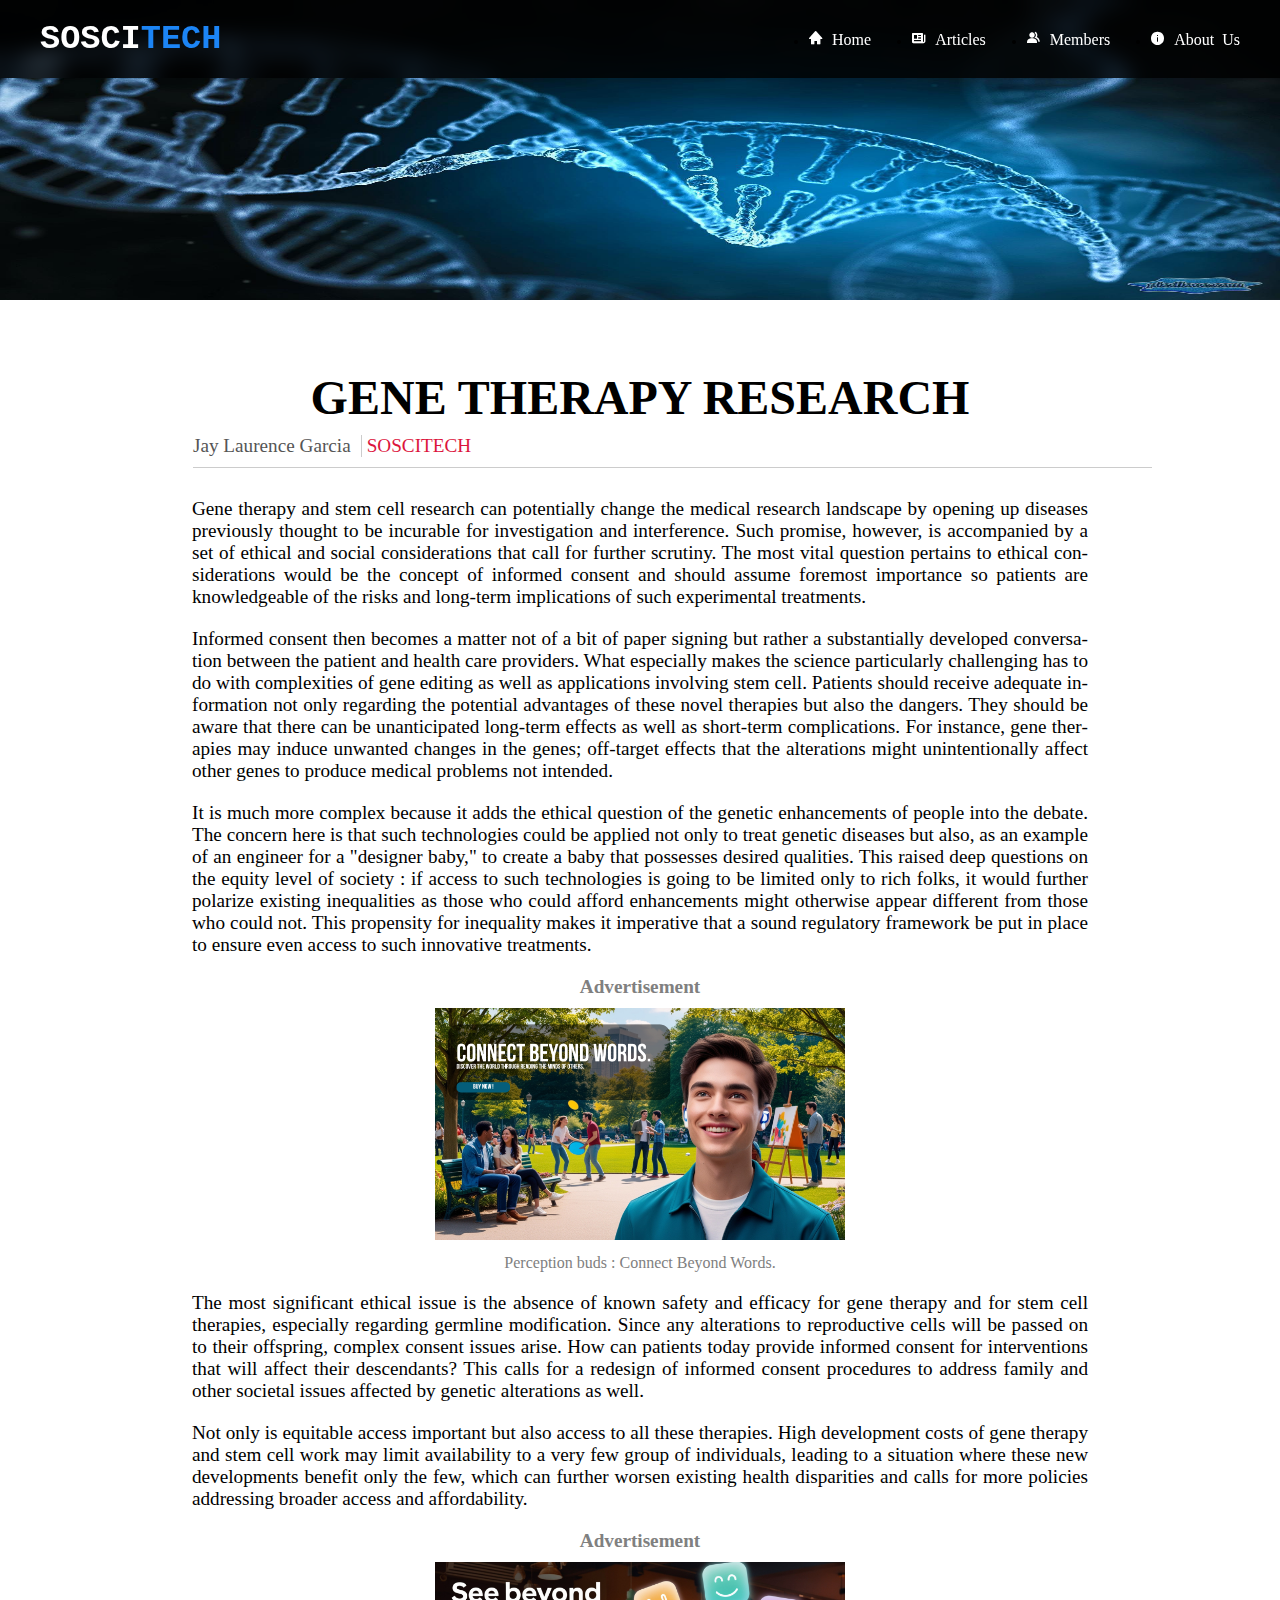
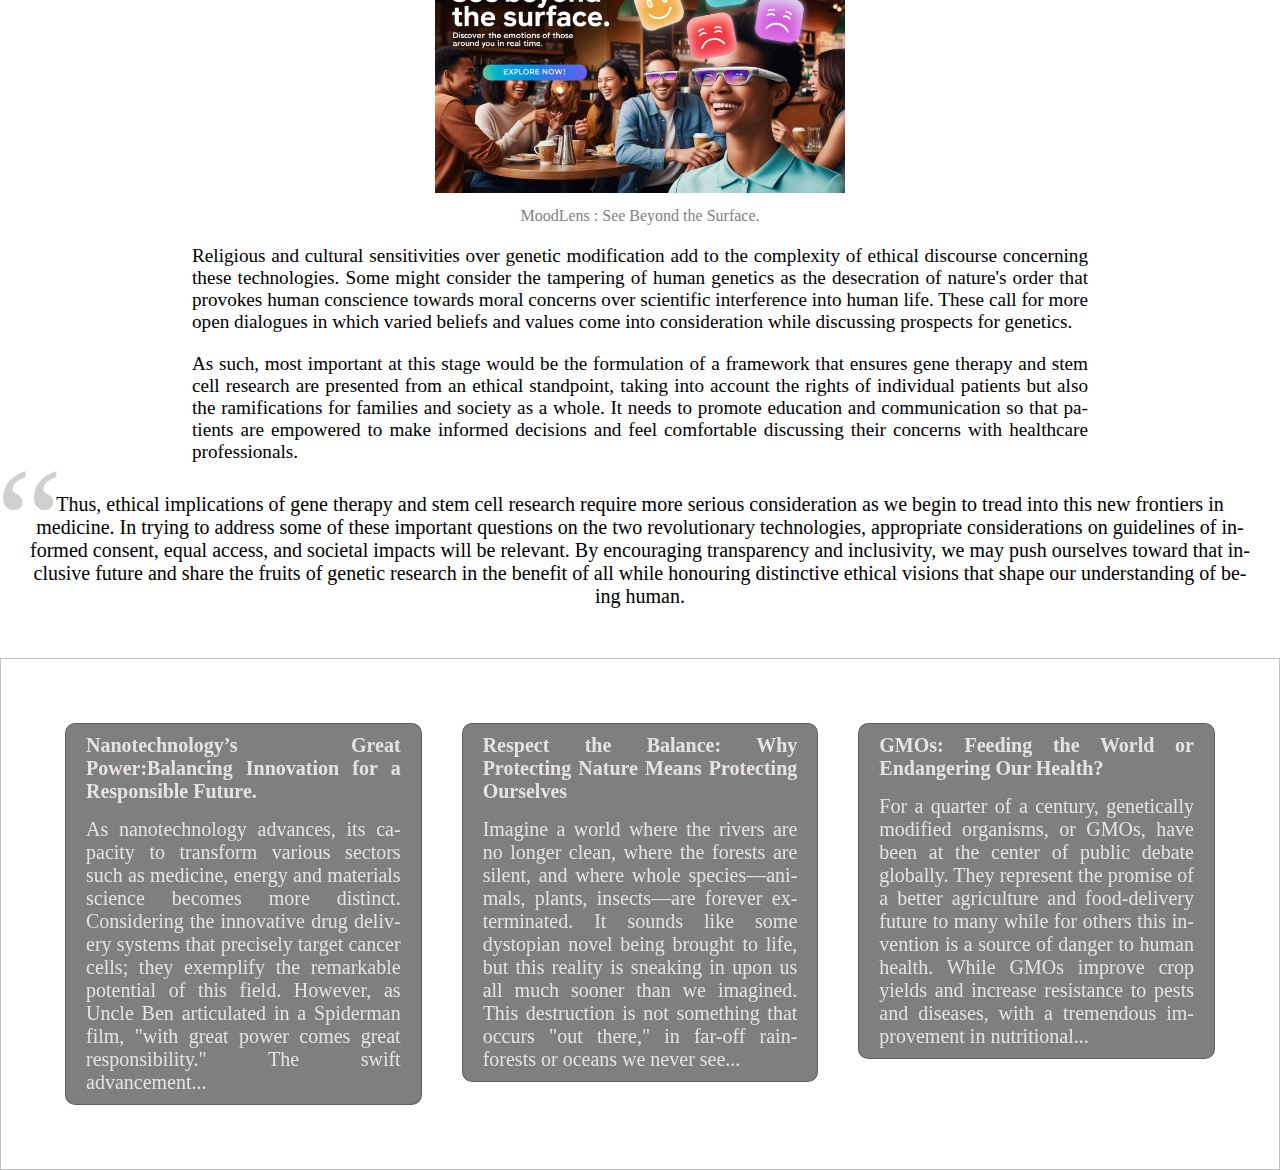
<file: article5.html>
<!DOCTYPE html>
<html lang="en">
<head>
    <meta charset="UTF-8">
    <meta name="viewport" content="width=device-width, initial-scale=1.0">
    <title>SOSCITECH</title>
    <link rel="stylesheet" href="https://fonts.googleapis.com/css2?family=Material+Symbols+Outlined:ital,wght@0,400;0,700;1,400;1,700&display=swap">
    <link href='https://unpkg.com/boxicons@2.1.4/css/boxicons.min.css' rel='stylesheet'>
    <link href="nav.css" rel="stylesheet" type="text/css" />
    <link href="article.css" rel="stylesheet" type="text/css" />
    <link rel="icon" type="image/x-icon" href="icon.png">

</head>

<body>
 
   <header>
     <nav class="navbar">
      <a href="#" class="logo">SOSCI<span>TECH</span></a>
       <ul class="opt-links">
         <span id="close-opt-btn" class="bx bx-x"></span>
         <li><a href="index.html"  class='bx bxs-home' target="_self"> Home</a></li>
         <li><a  href="news.html" class='bx bxs-news' target="_self"> Articles</a></li>
         <li><a  href="members.html" class='bx bxs-group' target="_self"> Members</a></li>
         <li><a  href="about.html" class='bx bxs-info-circle' target="_self"> About Us</a></li>
       </ul>
       <span id="opt-btn" class="bx bx-menu"> </span>
 
     </nav>
   </header>
 
   <div class="content">
    <img src="gene.jpg" class="headimg">
    <div class="title">
      
      <h1>GENE THERAPY RESEARCH</h1>
      <div class="sub-heading">
        <span>Jay Laurence Garcia</span>
        <p class="importent">SOSCITECH</p>
      </div>
    </div>

    <div class="article-content">
      Gene therapy and stem cell research can potentially change the medical research landscape by opening up diseases previously thought to be incurable for investigation and interference. Such promise, however, is accompanied by a set of ethical and social considerations that call for further scrutiny. The most vital question pertains to ethical considerations would be the concept of informed consent and should assume foremost importance so patients are knowledgeable of the risks and long-term implications of such experimental treatments.

     </div>

    <div class="article-content">
      Informed consent then becomes a matter not of a bit of paper signing but rather a substantially developed conversation between the patient and health care providers. What especially makes the science particularly challenging has to do with complexities of gene editing as well as applications involving stem cell. Patients should receive adequate information not only regarding the potential advantages of these novel therapies but also the dangers. They should be aware that there can be unanticipated long-term effects as well as short-term complications. For instance, gene therapies may induce unwanted changes in the genes; off-target effects that the alterations might unintentionally affect other genes to produce medical problems not intended.

    </div>

     <div class="article-content">
      It is much more complex because it adds the ethical question of the genetic enhancements of people into the debate. The concern here is that such technologies could be applied not only to treat genetic diseases but also, as an example of an engineer for a "designer baby," to create a baby that possesses desired qualities. This raised deep questions on the equity level of society : if access to such technologies is going to be limited only to rich folks, it would further polarize existing inequalities as those who could afford enhancements might otherwise appear different from those who could not. This propensity for inequality makes it imperative that a sound regulatory framework be put in place to ensure even access to such innovative treatments.

      </div>
    
      <div class="ads">
        <h2>Advertisement</h2>
        <img src="earbubds1.png" class="adsimg">
        <p>Perception buds : Connect Beyond Words.</p>
      </div>
   
    <div class="article-content">
      The most significant ethical issue is the absence of known safety and efficacy for gene therapy and for stem cell therapies, especially regarding germline modification. Since any alterations to reproductive cells will be passed on to their offspring, complex consent issues arise. How can patients today provide informed consent for interventions that will affect their descendants? This calls for a redesign of informed consent procedures to address family and other societal issues affected by genetic alterations as well.

     </div>

     <div class="article-content">
      Not only is equitable access important but also access to all these therapies. High development costs of gene therapy and stem cell work may limit availability to a very few group of individuals, leading to a situation where these new developments benefit only the few, which can further worsen existing health disparities and calls for more policies addressing broader access and affordability.

     </div>

     <div class="ads">
      <h2>Advertisement</h2>
      <img src="eyeglasses.jpg" class="adsimg">
      <p>MoodLens : See Beyond the Surface.</p>
    </div>

     <div class="article-content">
      Religious and cultural sensitivities over genetic modification add to the complexity of ethical discourse concerning these technologies. Some might consider the tampering of human genetics as the desecration of nature's order that provokes human conscience towards moral concerns over scientific interference into human life. These call for more open dialogues in which varied beliefs and values come into consideration while discussing prospects for genetics.
     </div>
     
     <div class="article-content">
      As such, most important at this stage would be the formulation of a framework that ensures gene therapy and stem cell research are presented from an ethical standpoint, taking into account the rights of individual patients but also the ramifications for families and society as a whole. It needs to promote education and communication so that patients are empowered to make informed decisions and feel comfortable discussing their concerns with healthcare professionals.

     </div>

  <blockquote>
    Thus, ethical implications of gene therapy and stem cell research require more serious consideration as we begin to tread into this new frontiers in medicine. In trying to address some of these important questions on the two revolutionary technologies, appropriate considerations on guidelines of informed consent, equal access, and societal impacts will be relevant. By encouraging transparency and inclusivity, we may push ourselves toward that inclusive future and share the fruits of genetic research in the benefit of all while honouring distinctive ethical visions that shape our understanding of being human.
  </blockquote>


  <div class="cards">
    <div class="card">
      <h4 class="heading-4">Nanotechnology’s Great Power:Balancing Innovation for a Responsible Future.</h4>
      <p>
        As nanotechnology advances, its capacity to transform various sectors such as medicine, energy and materials science becomes more distinct. Considering the innovative drug delivery systems that precisely target cancer cells; they exemplify the remarkable potential of this field. However, as Uncle Ben articulated in a Spiderman film, "with great power comes great responsibility." The swift advancement...

      </p>
    </div>

    
  
    <div class="card">
      <h4 class="heading-4">Respect the Balance: Why Protecting Nature Means Protecting Ourselves</h4>
      <p>
        Imagine a world where the rivers are no longer clean, where the forests are silent, and where whole species—animals, plants, insects—are forever exterminated. It sounds like some dystopian novel being brought to life, but this reality is sneaking in upon us all much sooner than we imagined. This destruction is not something that occurs "out there," in far-off rainforests or oceans we never see...

      </p>
    </div>
  
    <div class="card">
      <h4 class="heading-4">GMOs: Feeding the World or Endangering Our Health?</h4>
      <p>
        For a quarter of a century, genetically modified organisms, or GMOs, have been at the center of public debate globally. They represent the promise of a better agriculture and food-delivery future to many while for others this invention is a source of danger to human health. While GMOs improve crop yields and increase resistance to pests and diseases, with a tremendous improvement in nutritional...

      </p>
    </div>
  </div>

   </div>



   <script>
     const header = document.querySelector("header");
     const optBtn = document.querySelector("#opt-btn");
     const closeoptBtn = document.querySelector("#close-opt-btn");
     optBtn.addEventListener("click", () => {
       header.classList.toggle("show-mobile-opt");
     });
     closeoptBtn.addEventListener("click", () => {
       optBtn.click();
     });
 
     
   </script>
   <script src="script.js"></script>
 </body>
</html>
</file>
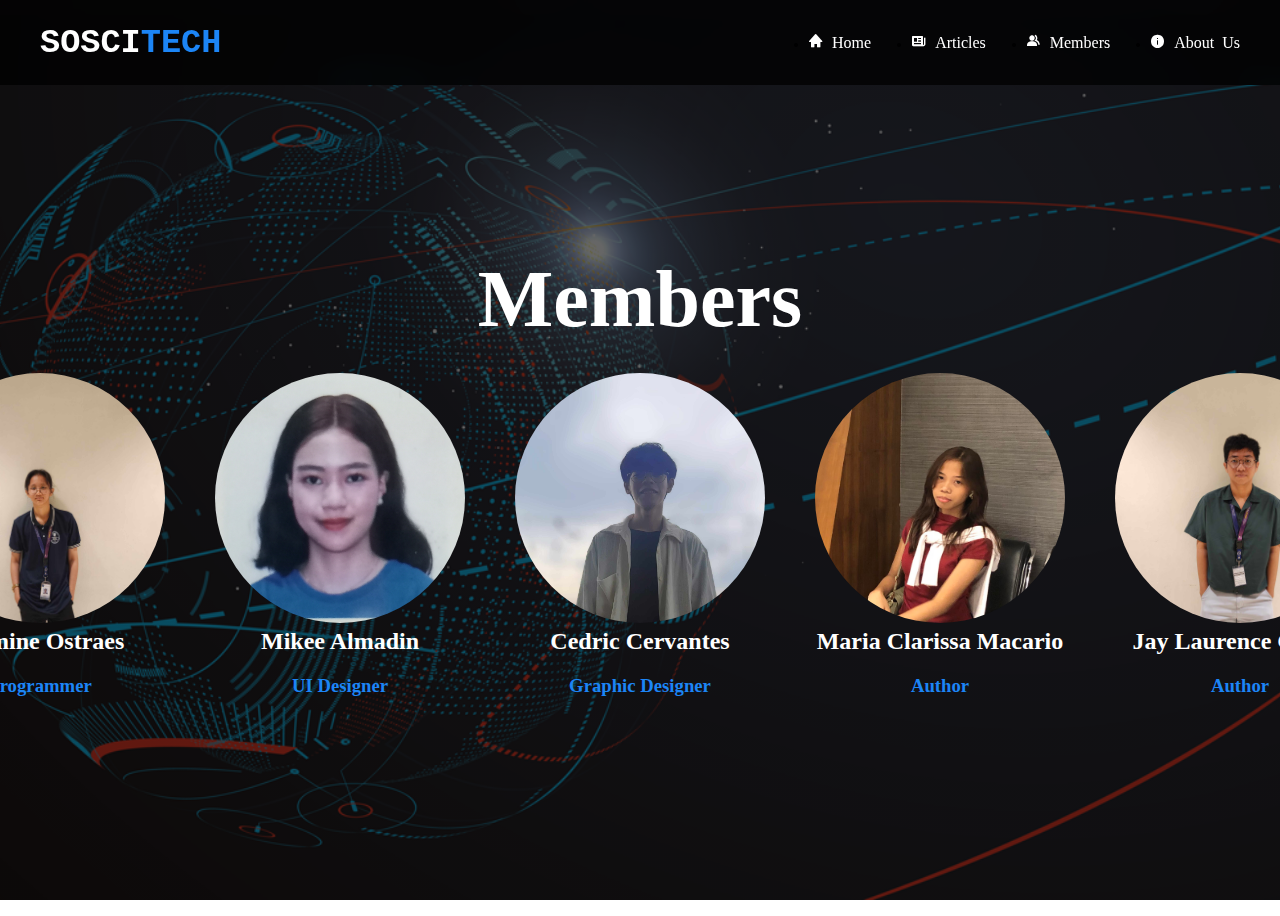
<file: members.html>
<!DOCTYPE html>
<html lang="en">
<head>
    <meta charset="UTF-8">
    <meta name="viewport" content="width=device-width, initial-scale=1.0">
    <title>SOSCITECH</title>
    <link rel="stylesheet" href="https://fonts.googleapis.com/css2?family=Material+Symbols+Outlined:ital,wght@0,400;0,700;1,400;1,700&display=swap">
    <link href='https://unpkg.com/boxicons@2.1.4/css/boxicons.min.css' rel='stylesheet'>
    <link href="nav.css" rel="stylesheet" type="text/css" />
    <link href="members.css" rel="stylesheet" type="text/css" />
    <link rel="icon" type="image/x-icon" href="icon.png">

</head>
<body>
    
   <header>
    
     <nav class="navbar">
      <a href="#" class="logo">SOSCI<span>TECH</span></a>
      <ul class="opt-links">
         <span id="close-opt-btn" class="bx bx-x"></span>
         <li><a href="index.html"  class='bx bxs-home' target="_self"> Home</a></li>
         <li><a  href="news.html" class='bx bxs-news' target="_self"> Articles</a></li>
         <li><a  href="#" class='bx bxs-group' target="_self"> Members</a></li>
         <li><a  href="about.html" class='bx bxs-info-circle' target="_self"> About Us</a></li>
       </ul>
       <span id="opt-btn" class="bx bx-menu"> </span>
 
     </nav>
   </header>

   <div class="page">
    <h1>Members</h1>
    <div class="members">
        <div class="member">
            <div class="card">
                <div class="card-inner">
                  <div class="card-front">
                    <img src="me2.jpg" class="pic" >
                  </div>
                  <div class="card-back">
                    <div class="socials">
                        <a  href="https://www.facebook.com/profile.php?id=100013893729848" class='bx bxl-facebook' target="_self"></a>
                        <a  href="https://www.instagram.com/_jas.do.it_/" class='bx bxl-instagram' target="_self"></a>
                        <a  href="https://x.com/_jas_do_it_" class='bx bxl-twitter' target="_self"></a>
                    </div>
                  </div>
                </div>
              </div>
            <h2>Jasmine Ostraes</h2>
            <h3>Programmer</h3>
        </div>

        <div class="member">
            <div class="card">
                <div class="card-inner">
                  <div class="card-front">
                    <img src="kee.jpg" class="pic" >
                  </div>
                  <div class="card-back">
                    <div class="socials">
                        <a  href="https://www.facebook.com/eekim213" class='bx bxl-facebook' target="_self"></a>
                        <a  href="https://www.instagram.com/itsmaykeh/" class='bx bxl-instagram' target="_self"></a>
                        <a  href="" class='bx bxl-twitter' target="_self"></a>
                    </div>
                  </div>
                </div>
              </div>
            <h2>Mikee Almadin</h2>
            <h3>UI Designer</h3>
        </div>

        <div class="member">
            <div class="card">
                <div class="card-inner">
                  <div class="card-front">
                    <img src="ced.jpg" class="pic" >
                  </div>
                  <div class="card-back">
                    <div class="socials">
                        <a  href="https://www.facebook.com/92798Ced" class='bx bxl-facebook' target="_self"></a>
                        <a  href="https://www.instagram.com/92798ced/" class='bx bxl-instagram' target="_self"></a>
                        <a  href="https://x.com/92798Ced" class='bx bxl-twitter' target="_self"></a>
                    </div>
                  </div>
                </div>
              </div>
            <h2>Cedric Cervantes</h2>
            <h3>Graphic Designer</h3>
        </div>

        <div class="member">
            <div class="card">
                <div class="card-inner">
                  <div class="card-front">
                    <img src="cla.jpg" class="pic" >
                  </div>
                  <div class="card-back">
                    <div class="socials">
                        <a  href="https://www.facebook.com/clarissa.macario.9" class='bx bxl-facebook' target="_self"></a>
                        <a  href="https://www.instagram.com/karuvixzen/" class='bx bxl-instagram' target="_self"></a>
                        <a  href="" class='bx bxl-twitter' target="_self"></a>
                    </div>
                  </div>
                </div>
              </div>
            <h2>Maria Clarissa Macario</h2>
            <h3>Author</h3>
        </div>

        <div class="member">
            <div class="card">
                <div class="card-inner">
                  <div class="card-front">
                    <img src="jay.jpg" class="pic" >
                  </div>
                  <div class="card-back">
                    <div class="socials">
                        <a  href="https://www.facebook.com/jaylaurence.garcia" class='bx bxl-facebook' target="_self"></a>
                        <a  href="https://www.instagram.com/_jlau.garcia/" class='bx bxl-instagram' target="_self"></a>
                        <a  href="" class='bx bxl-twitter' target="_self"></a>      
                    </div>
                  </div>
                </div>
              </div>
            <h2>Jay Laurence Garcia</h2>
            <h3>Author</h3>
        </div>


            


        </div>
        


   </div>

 
   <script>
     const header = document.querySelector("header");
     const optBtn = document.querySelector("#opt-btn");
     const closeoptBtn = document.querySelector("#close-opt-btn");
     optBtn.addEventListener("click", () => {
       header.classList.toggle("show-mobile-opt");
     });
     closeoptBtn.addEventListener("click", () => {
       optBtn.click();
     });
 
     
   </script>
   <script src="script.js"></script>
 </body>
</html>
</file>
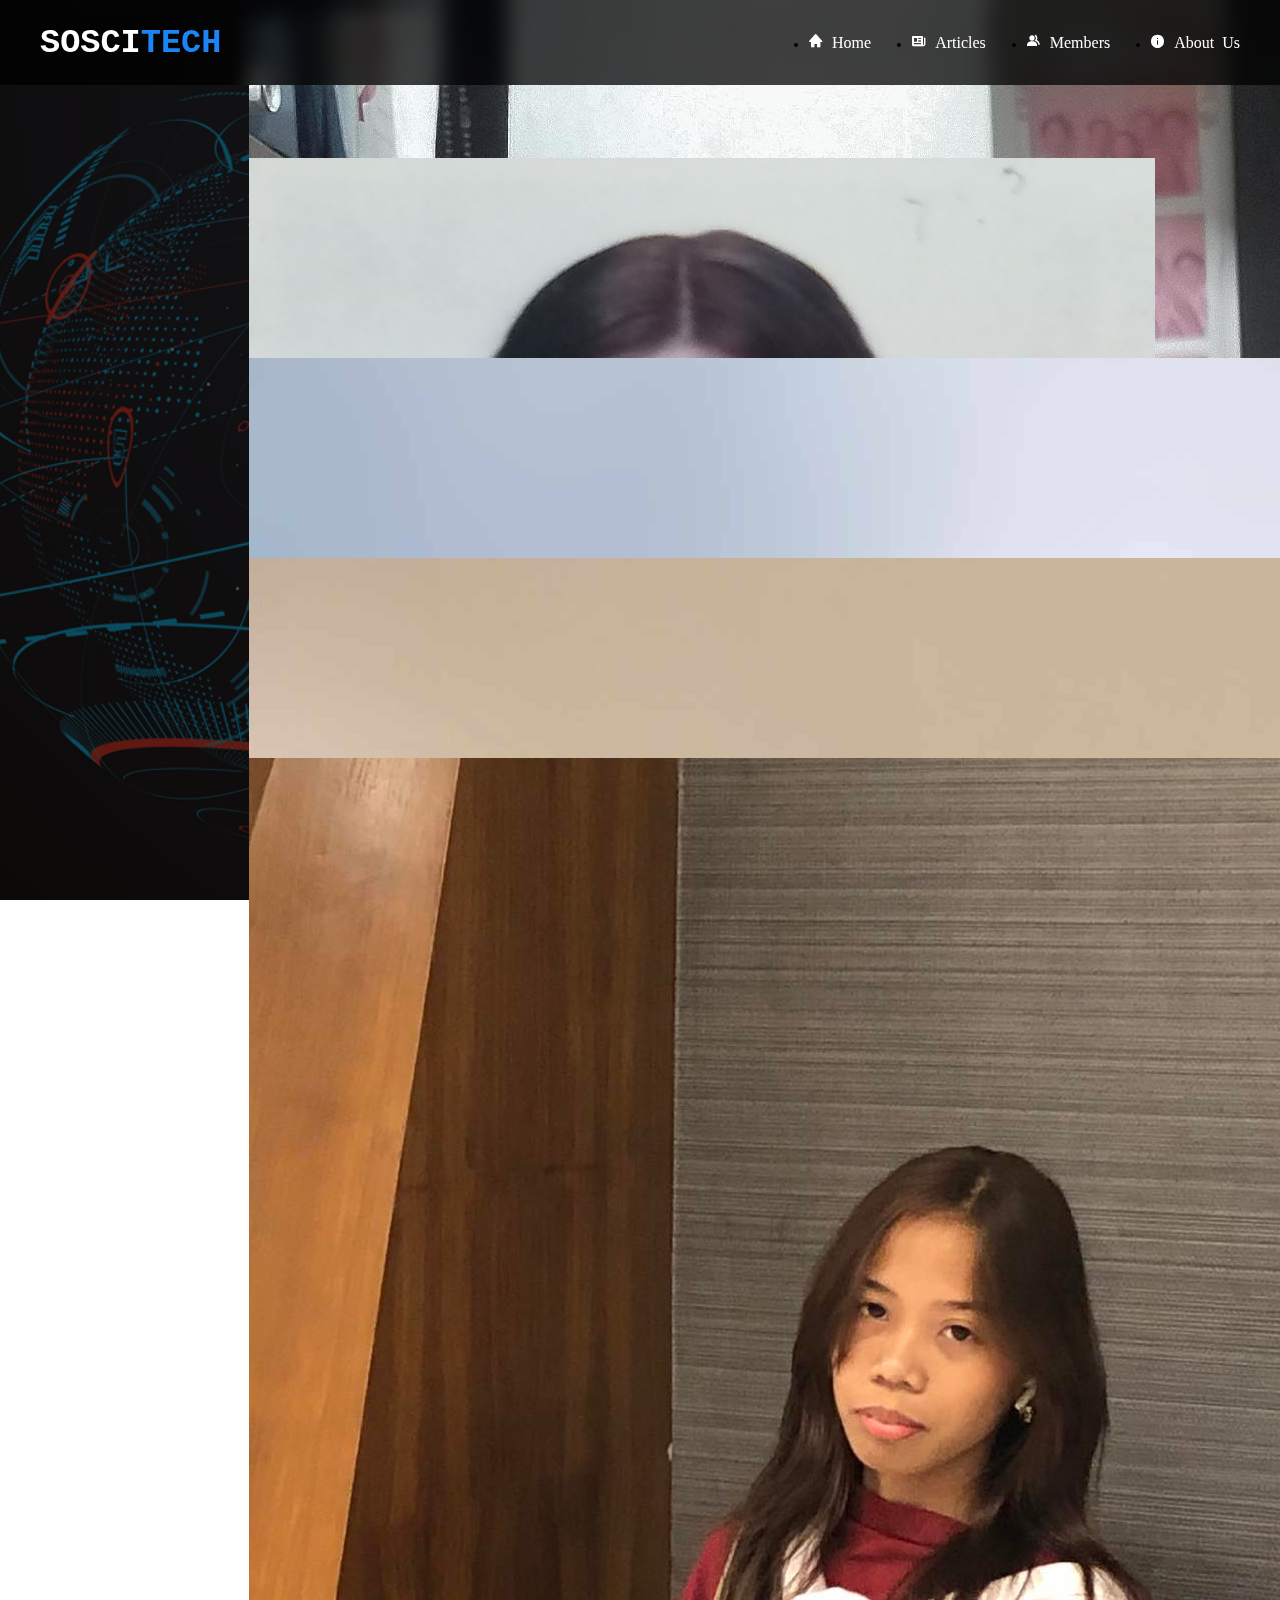
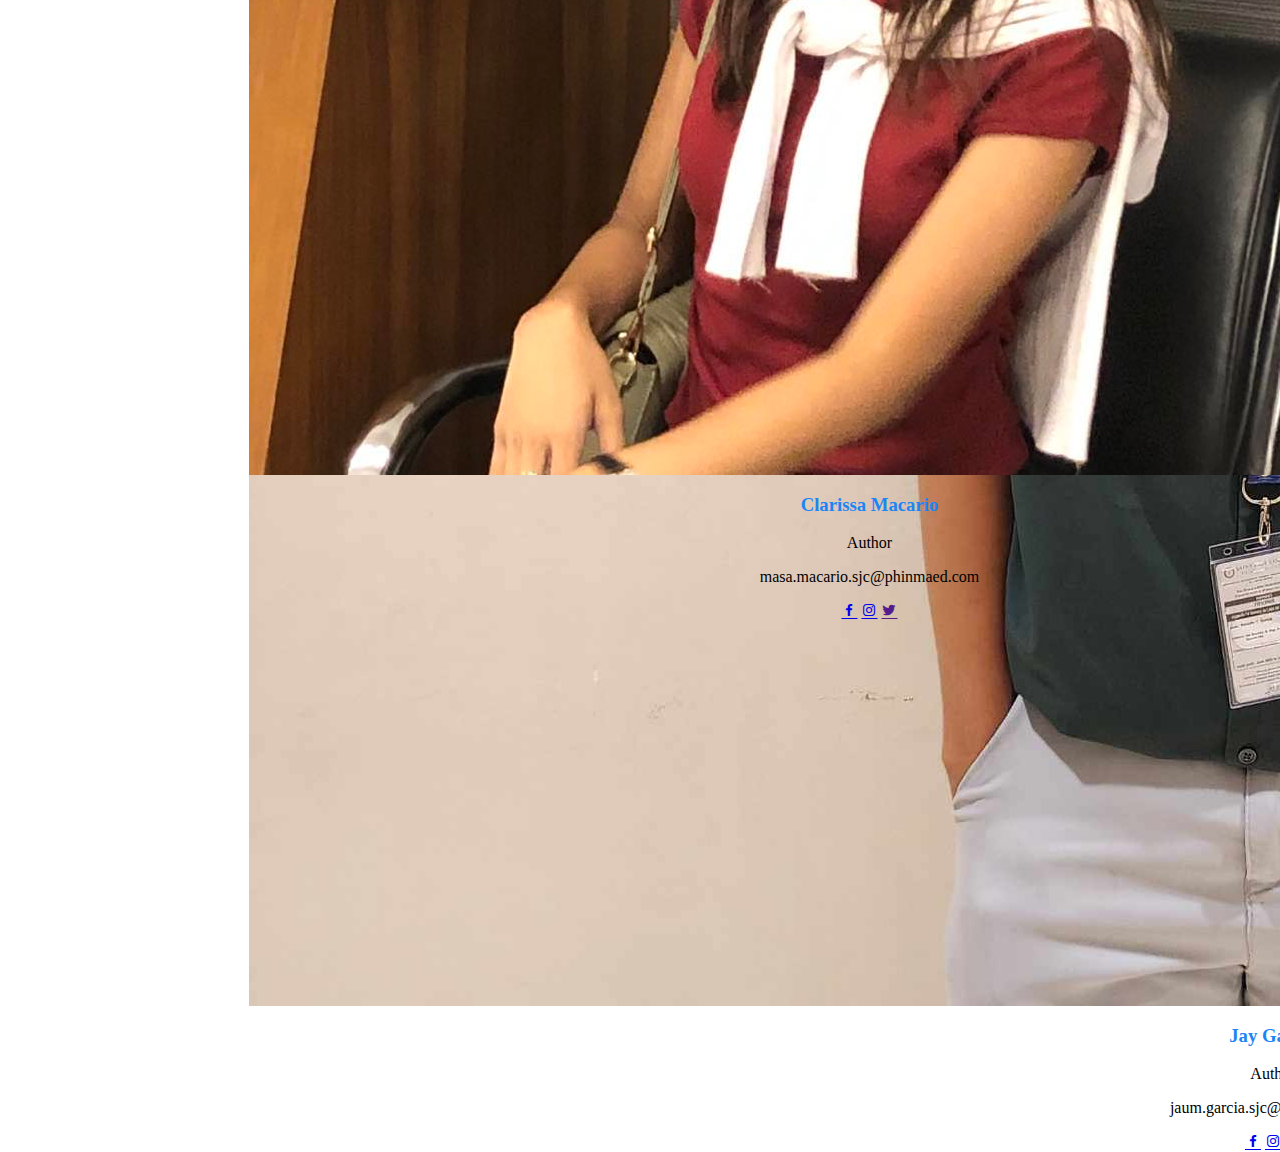
<file: members2.html>
<!DOCTYPE html>
  <html lang="en">
  <head>
      <meta charset="UTF-8">
      <meta name="viewport" content="width=device-width, initial-scale=1.0">
      <title>SOSCITECH</title>
      <link rel="stylesheet" href="https://fonts.googleapis.com/css2?family=Material+Symbols+Outlined:ital,wght@0,400;0,700;1,400;1,700&display=swap">
      <link href='https://unpkg.com/boxicons@2.1.4/css/boxicons.min.css' rel='stylesheet'>
      <link href="nav.css" rel="stylesheet" type="text/css" />
      <link href="members.css" rel="stylesheet" type="text/css" />
      <link rel="icon" type="image/x-icon" href="icon.png">

  </head>
  
  <body>
  
    <header>
      <nav class="navbar">
        <a href="#" class="logo">SOSCI<span>TECH</span></a>
        <ul class="opt-links">
          <span id="close-opt-btn" class="bx bx-x"></span>
          <li><a href="index.html"  class='bx bxs-home' target="_self"> Home</a></li>
          <li><a  href="news.html" class='bx bxs-news' target="_self"> Articles</a></li>
          <li><a href="#" class='bx bxs-group' target="_self"> Members</a></li>
          <li><a  href="about.html" class='bx bxs-info-circle' target="_self"> About Us</a></li>
        </ul>
        <span id="opt-btn" class="bx bx-menu"> </span>
  
      </nav>
    </header>
  
    <div class="members">
      <div class="head">
        <h4>Members</h4>
      </div>
      <div class="card-container">
      
        <div class="card">
            <img src="me1.jpg">
            <div class="card-content">
                <h3>Jasmine Ostraes</h3>
                <p>Programmer</p>
                <p>japa.ostraes.sjc@phinmaed.com</p>
                <div class="socmed">
                  <a  href="https://www.facebook.com/profile.php?id=100013893729848" class='bx bxl-facebook' target="_self"></a>
                  <a  href="https://www.instagram.com/_jas.do.it_/" class='bx bxl-instagram' target="_self"></a>
                  <a  href="https://x.com/_jas_do_it_" class='bx bxl-twitter' target="_self"></a>
                </div>
            </div>
        </div>
        
        <div class="card">
          <img src="kee.jpg">
          <div class="card-content">
              <h3>Mikee Almadin</h3>
              <p>Graphic Designer</p>
              <p>mikt.almadin.sjc@phinmaed.com</p>
              <div class="socmed">
                <a  href="https://www.facebook.com/eekim213" class='bx bxl-facebook' target="_self"></a>
                <a  href="https://www.instagram.com/itsmaykeh/" class='bx bxl-instagram' target="_self"></a>
                <a  href="" class='bx bxl-twitter' target="_self"></a>
              </div>
          </div>
      </div>

        <div class="card">
          <img src="ced.jpg">
          <div class="card-content">
              <h3>Cedric Cervantes</h3>
              <p>Ganap</p>
              <p>john.cervantes.sjc@phinmaed.com</p>
              <div class="socmed">
                <a  href="https://www.facebook.com/92798Ced" class='bx bxl-facebook' target="_self"></a>
                <a  href="https://www.instagram.com/92798ced/" class='bx bxl-instagram' target="_self"></a>
                <a  href="" class='bx bxl-twitter' target="_self"></a>
              </div>
          </div>
      </div>

        <div class="card">
          <img src="jay.jpg">
          <div class="card-content">
              <h3>Jay Garcia</h3>
              <p>Author</p>
              <p>jaum.garcia.sjc@phinmaed.com </p>
              <div class="socmed">
                <a  href="https://www.facebook.com/jaylaurence.garcia" class='bx bxl-facebook' target="_self"></a>
                <a  href="https://www.instagram.com/_jlau.garcia/" class='bx bxl-instagram' target="_self"></a>
                <a  href="" class='bx bxl-twitter' target="_self"></a>
              </div>
          </div>
      </div>

        <div class="card">
          <img src="cla.jpg">
          <div class="card-content">
              <h3>Clarissa Macario</h3>
              <p>Author</p>
              <p>masa.macario.sjc@phinmaed.com</p>
              <div class="socmed">
                <a  href="https://www.facebook.com/clarissa.macario.9" class='bx bxl-facebook' target="_self"></a>
                <a  href="https://www.instagram.com/karuvixzen/" class='bx bxl-instagram' target="_self"></a>
                <a  href="" class='bx bxl-twitter' target="_self"></a>
              </div>
          </div>
        </div>
      </div>
    </div>

  
    <script>
      const header = document.querySelector("header");
      const optBtn = document.querySelector("#opt-btn");
      const closeoptBtn = document.querySelector("#close-opt-btn");
      optBtn.addEventListener("click", () => {
        header.classList.toggle("show-mobile-opt");
      });
      closeoptBtn.addEventListener("click", () => {
        optBtn.click();
      });
  
      
    </script>
    <script src="script.js"></script>
  </body>
  </html>
</file>
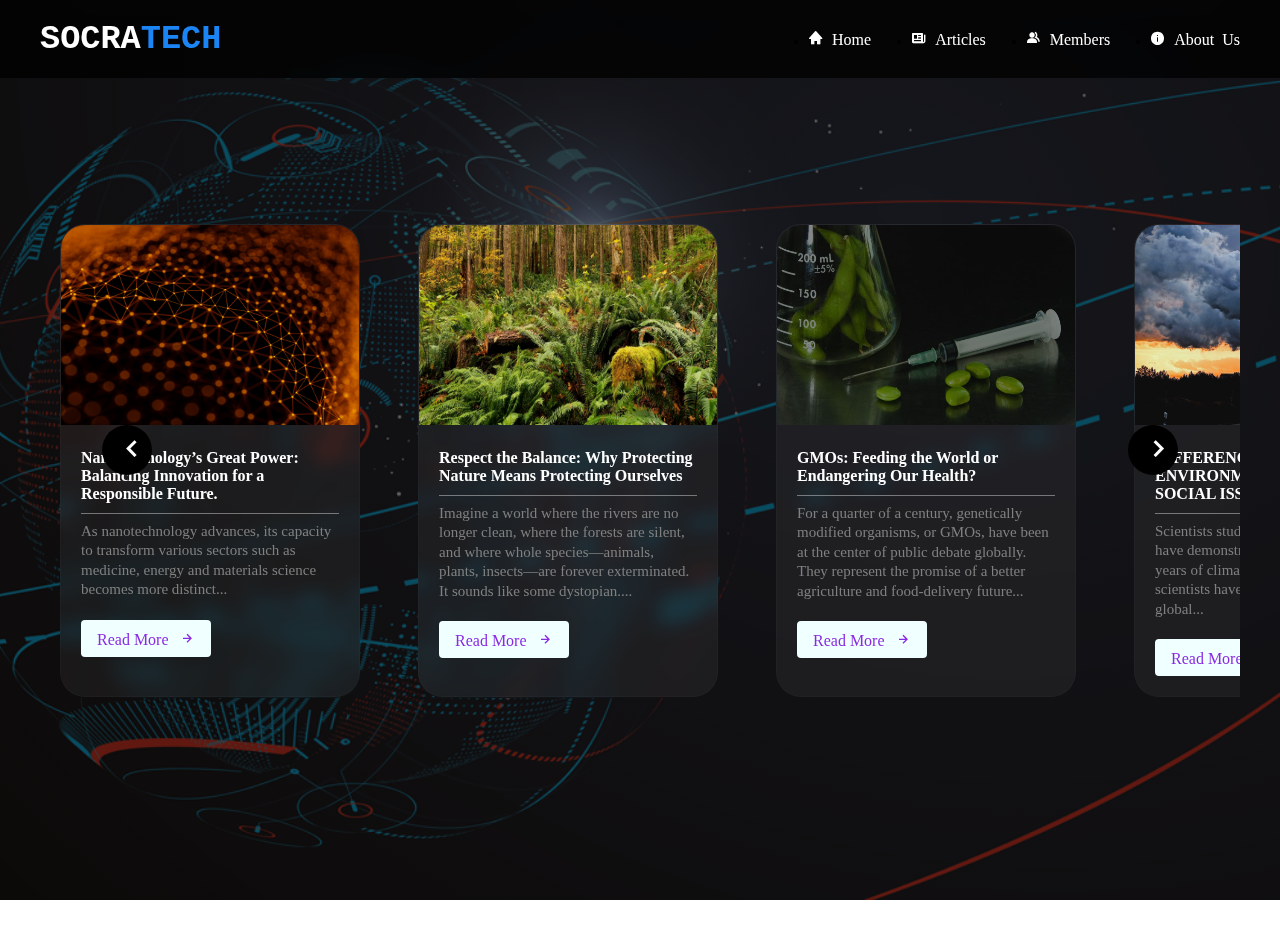
<file: news.html>
<!DOCTYPE html>
<html lang="en">
<head>
    <meta charset="UTF-8">
    <meta name="viewport" content="width=device-width, initial-scale=1.0">
    <title>SOSCITECH</title>
    <link rel="stylesheet" href="https://fonts.googleapis.com/css2?family=Material+Symbols+Outlined:ital,wght@0,400;0,700;1,400;1,700&display=swap">
    <link href='https://unpkg.com/boxicons@2.1.4/css/boxicons.min.css' rel='stylesheet'>
    <link href="nav.css" rel="stylesheet" type="text/css" />
    <link href="news.css" rel="stylesheet" type="text/css" />
    <script src="script.js" defer></script>
    <link rel="icon" type="image/x-icon" href="icon.png">


</head>
<body>
 
   <header>
     <nav class="navbar">
      <a href="#" class="logo">SOCRA<span>TECH</span></a>
       <ul class="opt-links">
         <span id="close-opt-btn" class="bx bx-x"></span>
         <li><a id="eyy" href="index.html" class='bx bxs-home' target="_self"> Home</a></li>
         <li><a  href="#" class='bx bxs-news' target="_self"> Articles</a></li>
         <li><a  href="members.html" class='bx bxs-group' target="_self"> Members</a></li>
         <li ><a  href="about.html" class='bx bxs-info-circle' target="_self"> About Us</a></li>
       </ul>
       <span id="opt-btn" class="bx bx-menu"> </span>
 
     </nav>
   </header>
 
   <div class="container">
    <button id="prev-slide" class="slide-button"> <i class='bx bx-chevron-left'></i> </button>
    <div class="slider-wrapper">
        <div class="image-list">

            <div class="card">
                <img src="nanotech.jpg">
                <div class="card-content">
                    <h3>Nanotechnology’s Great Power: Balancing Innovation for a Responsible Future.</h3>
                    <p>As nanotechnology advances, its capacity to transform various sectors such as 
                      medicine, energy and materials science becomes more distinct...</p>
                    <a href="article1.html" class="btn" > Read More<i class='bx bx-right-arrow-alt'></i></a>
                </div>
            </div>
            <div class="card">
                <img src="bio.jpg">
                <div class="card-content">
                    <h3>Respect the Balance: Why Protecting Nature Means Protecting Ourselves
                    </h3>
                    <p>Imagine a world where the rivers are no longer clean, where the forests are silent, and where whole species—animals, plants, insects—are forever exterminated. It sounds like some dystopian....</p>
                    <a href="article2.html" class="btn" > Read More<i class='bx bx-right-arrow-alt'></i></a>
                </div>
            </div>
            <div class="card">
                <img src="gmo.jpg">
                <div class="card-content">
                    <h3>GMOs: Feeding the World or Endangering Our Health?
                    </h3>
                    <p>For a quarter of a century, genetically modified organisms, or GMOs, have been at the center of public debate globally. They represent the promise of a better agriculture and food-delivery future...</p>
                    <a href="article3.html" class="btn" > Read More<i class='bx bx-right-arrow-alt'></i></a>
                </div>
            </div>
            <div class="card">
                <img src="climate.jpg">
                <div class="card-content">
                    <h3>DIFFERENCE OF ENVIRONMENTAL ISSUE AND SOCIAL ISSUE
                    </h3>
                    <p>Scientists studying about climate change have demonstrated, Over the past 200 years of climate change research, scientists have proven that nearly all of global...</p>
                    <a href="article4.html" class="btn" > Read More<i class='bx bx-right-arrow-alt'></i></a>
                </div>
            </div>
            <div class="card">
                <img src="gene.jpg">
                <div class="card-content">
                    <h3>GENE THERAPY RESEARCH
                    </h3>
                    <p>Gene therapy and stem cell research can potentially change the medical research landscape by opening up diseases previously thought to be incurable for investigation and interference. Such promise, however, is accompanied...

                    </p>
                    <a href="article5.html" class="btn" > Read More<i class='bx bx-right-arrow-alt'></i></a>
                </div>
            </div>


        </div>

    </div>
    <button id="next-slide" class="slide-button"> <i class='bx bx-chevron-right'></i> </button>

   </div>

   <script>
     const header = document.querySelector("header");
     const optBtn = document.querySelector("#opt-btn");
     const closeoptBtn = document.querySelector("#close-opt-btn");
     optBtn.addEventListener("click", () => {
       header.classList.toggle("show-mobile-opt");
     });
     closeoptBtn.addEventListener("click", () => {
       optBtn.click();
     });
 
     
   </script>

   

   <script src="script.js"></script>
 </body>
</html>
</file>
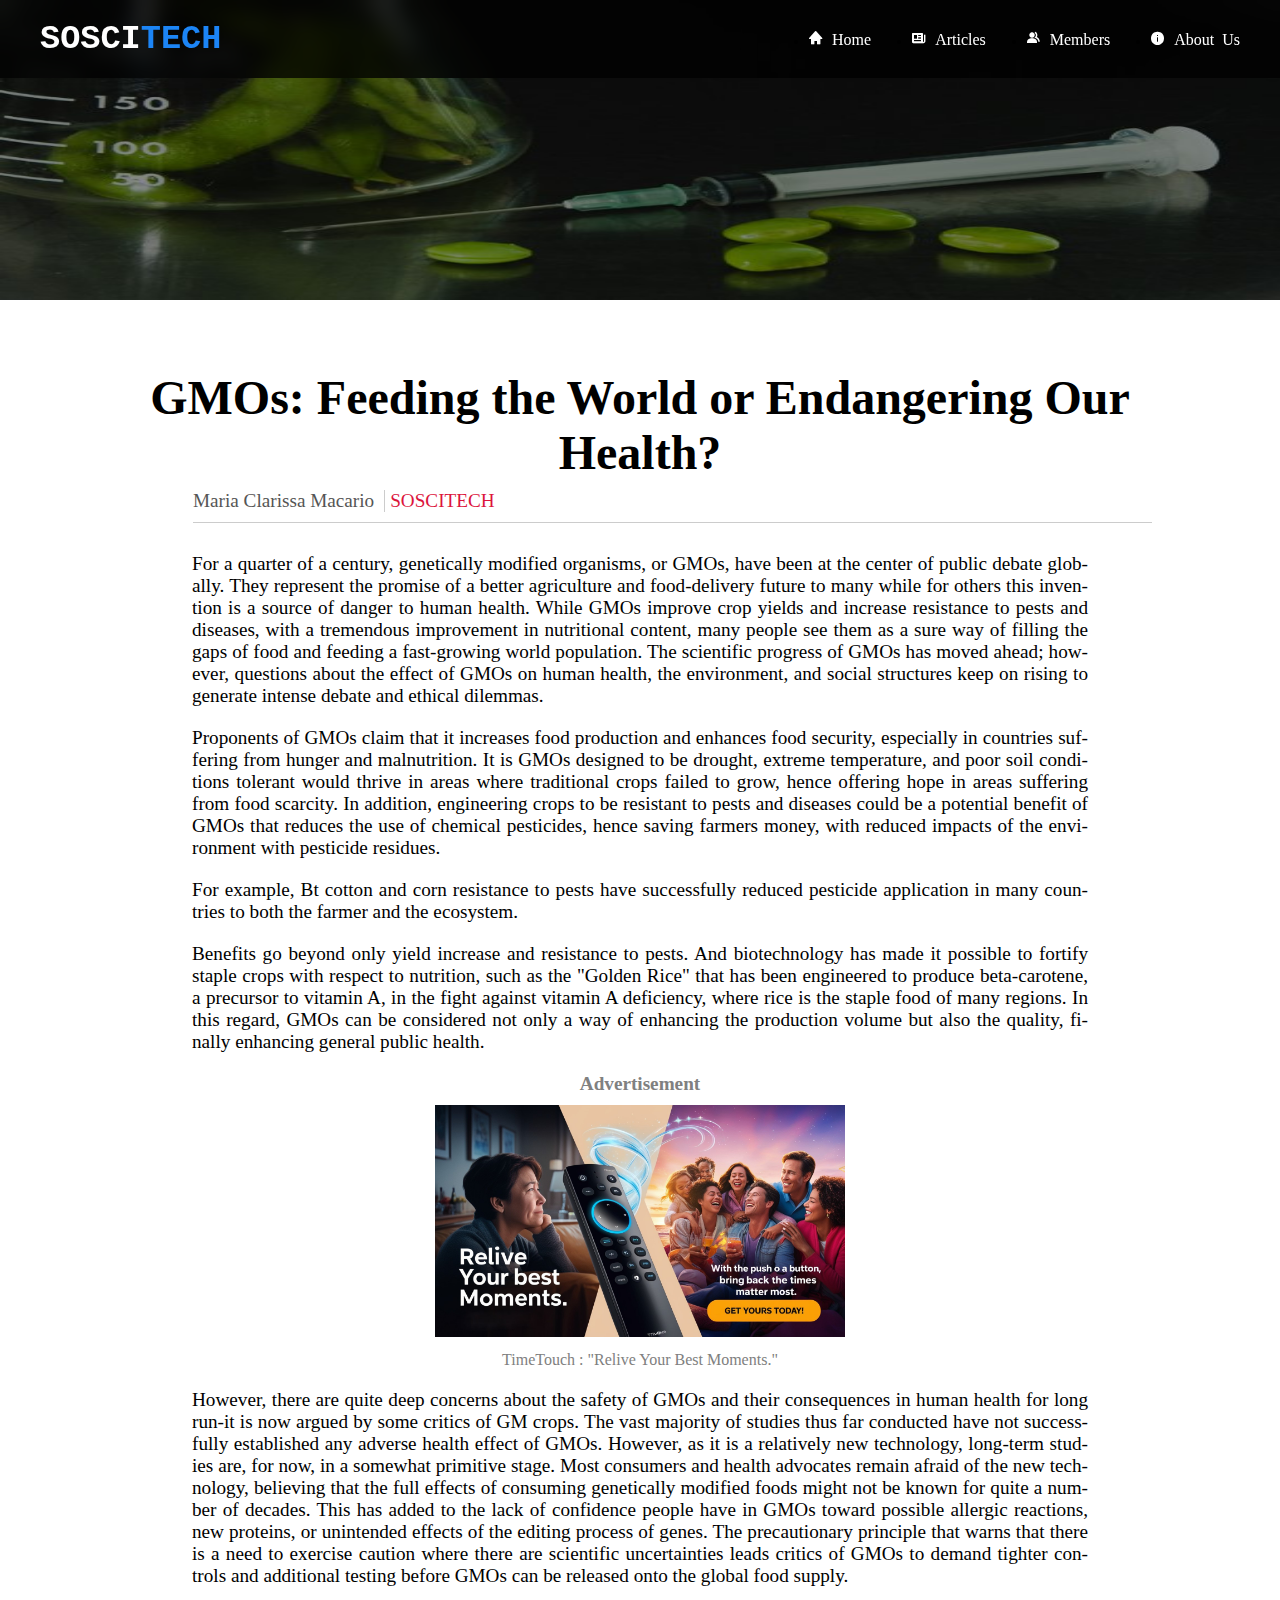
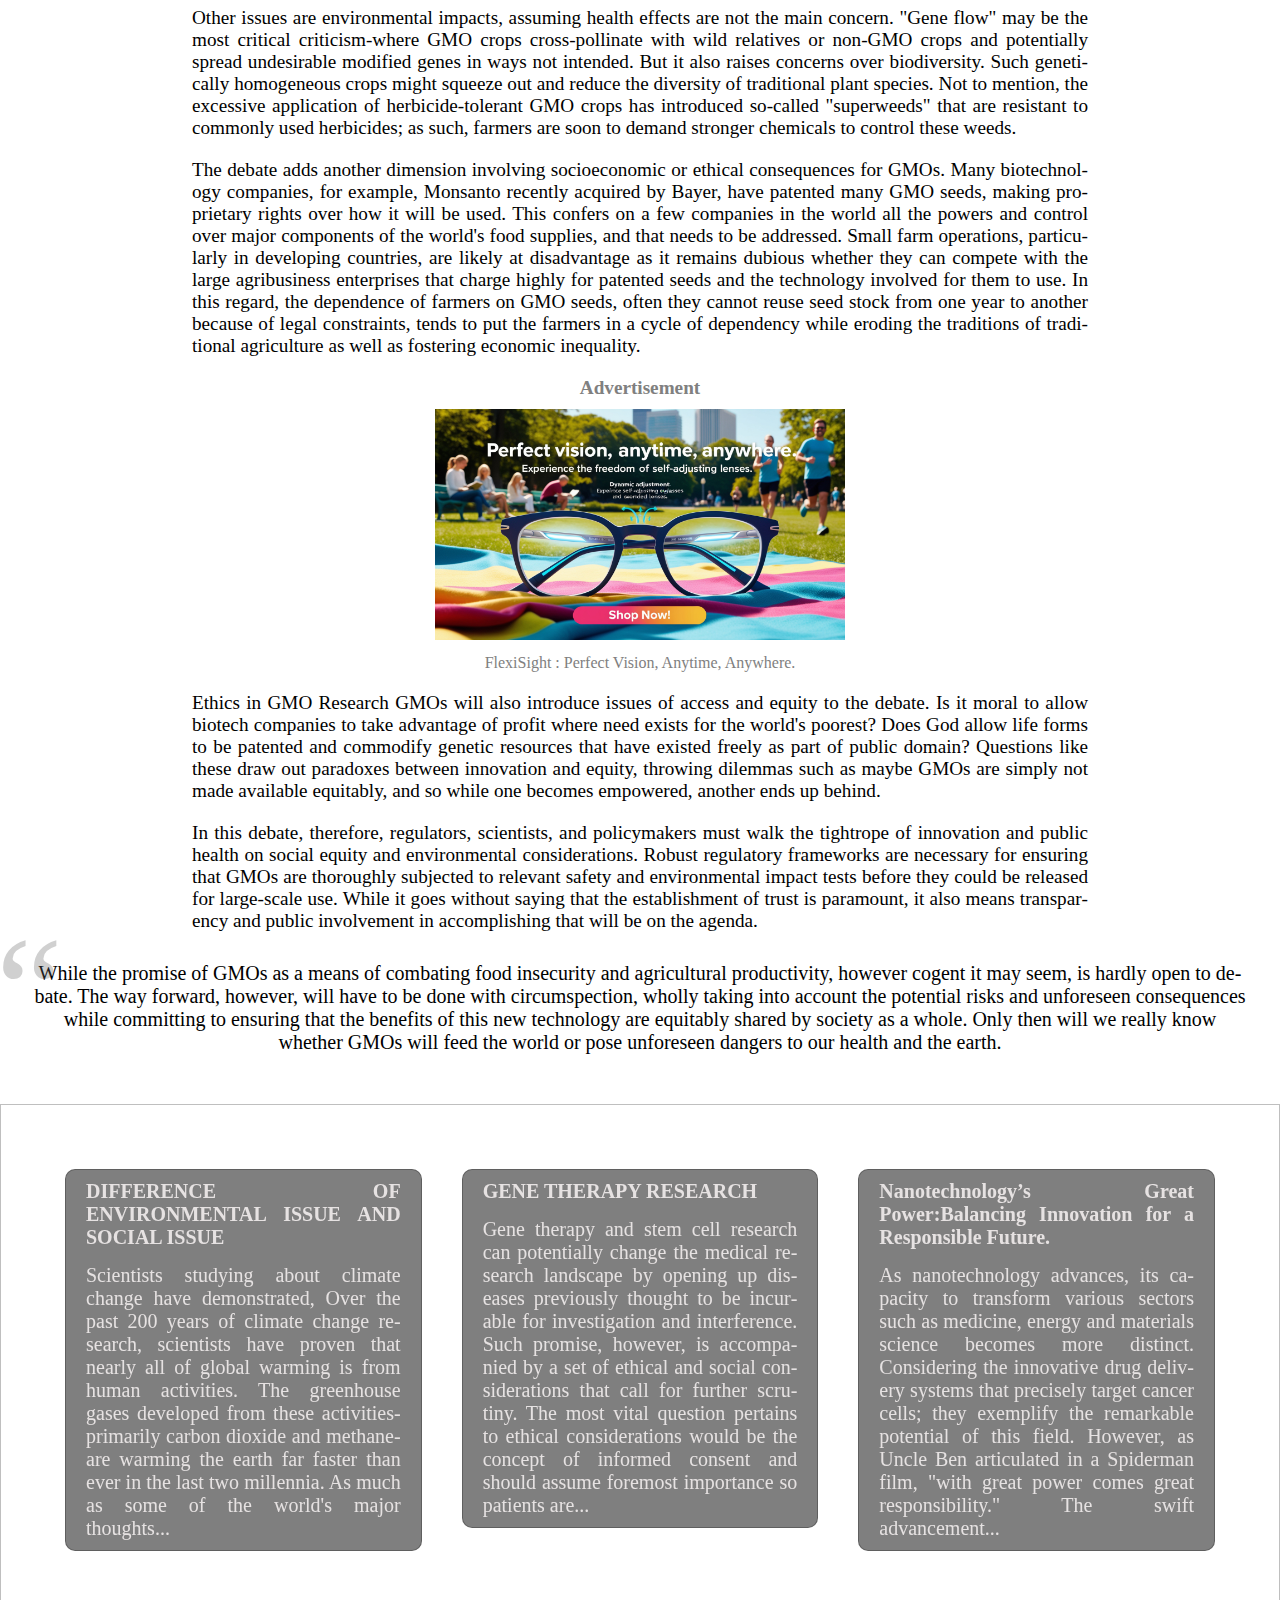
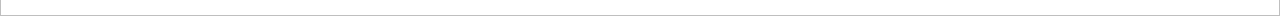
<file: sts website/article3.html>
<!DOCTYPE html>
<html lang="en">
<head>
    <meta charset="UTF-8">
    <meta name="viewport" content="width=device-width, initial-scale=1.0">
    <title>SOSCITECH</title>
    <link rel="stylesheet" href="https://fonts.googleapis.com/css2?family=Material+Symbols+Outlined:ital,wght@0,400;0,700;1,400;1,700&display=swap">
    <link href='https://unpkg.com/boxicons@2.1.4/css/boxicons.min.css' rel='stylesheet'>
    <link href="nav.css" rel="stylesheet" type="text/css" />
    <link href="article.css" rel="stylesheet" type="text/css" />
    <link rel="icon" type="image/x-icon" href="icon.png">

</head>
<body>
 
   <header>
     <nav class="navbar">
      <a href="#" class="logo">SOSCI<span>TECH</span></a>
       <ul class="opt-links">
         <span id="close-opt-btn" class="bx bx-x"></span>
         <li><a href="index.html"  class='bx bxs-home' target="_self"> Home</a></li>
         <li><a  href="news.html" class='bx bxs-news' target="_self"> Articles</a></li>
         <li><a  href="members.html" class='bx bxs-group' target="_self"> Members</a></li>
         <li><a  href="about.html" class='bx bxs-info-circle' target="_self"> About Us</a></li>
       </ul>
       <span id="opt-btn" class="bx bx-menu"> </span>
 
     </nav>
   </header>
 
   <div class="content">
    <img src="gmo.jpg" class="headimg">
    <div class="title">
      
      <h1>GMOs: Feeding the World or Endangering Our Health?</h1>
      <div class="sub-heading">
        <span>Maria Clarissa Macario</span>
        <p class="importent">SOSCITECH</p>
      </div>
    </div>

    <div class="article-content">
      For a quarter of a century, genetically modified organisms, or GMOs, have been at the center of public debate globally. They represent the promise of a better agriculture and food-delivery future to many while for others this invention is a source of danger to human health. While GMOs improve crop yields and increase resistance to pests and diseases, with a tremendous improvement in nutritional content, many people see them as a sure way of filling the gaps of food and feeding a fast-growing world population. The scientific progress of GMOs has moved ahead; however, questions about the effect of GMOs on human health, the environment, and social structures keep on rising to generate intense debate and ethical dilemmas.

    </div>

    <div class="article-content">
      Proponents of GMOs claim that it increases food production and enhances food security, especially in countries suffering from hunger and malnutrition. It is GMOs designed to be drought, extreme temperature, and poor soil conditions tolerant would thrive in areas where traditional crops failed to grow, hence offering hope in areas suffering from food scarcity. In addition, engineering crops to be resistant to pests and diseases could be a potential benefit of GMOs that reduces the use of chemical pesticides, hence saving farmers money, with reduced impacts of the environment with pesticide residues.

     </div>


     <div class="article-content">
      For example, Bt cotton and corn resistance to pests have successfully reduced pesticide application in many countries to both the farmer and the ecosystem.

     </div>
   
    <div class="article-content">
      
      Benefits go beyond only yield increase and resistance to pests. And biotechnology has made it possible to fortify staple crops with respect to nutrition, such as the "Golden Rice" that has been engineered to produce beta-carotene, a precursor to vitamin A, in the fight against vitamin A deficiency, where rice is the staple food of many regions. In this regard, GMOs can be considered not only a way of enhancing the production volume but also the quality, finally enhancing general public health.

    </div>

    <div class="ads">
      <h2>Advertisement</h2>
      <img src="remote.jpg" class="adsimg">
      <p>TimeTouch : "Relive Your Best Moments."</p>
    </div>

    <div class="article-content">
      However, there are quite deep concerns about the safety of GMOs and their consequences in human health for long run-it is now argued by some critics of GM crops. The vast majority of studies thus far conducted have not successfully established any adverse health effect of GMOs. However, as it is a relatively new technology, long-term studies are, for now, in a somewhat primitive stage. Most consumers and health advocates remain afraid of the new technology, believing that the full effects of consuming genetically modified foods might not be known for quite a number of decades. This has added to the lack of confidence people have in GMOs toward possible allergic reactions, new proteins, or unintended effects of the editing process of genes. The precautionary principle that warns that there is a need to exercise caution where there are scientific uncertainties leads critics of GMOs to demand tighter controls and additional testing before GMOs can be released onto the global food supply.

    </div>

    <div class="article-content">
      Other issues are environmental impacts, assuming health effects are not the main concern. "Gene flow" may be the most critical criticism-where GMO crops cross-pollinate with wild relatives or non-GMO crops and potentially spread undesirable modified genes in ways not intended. But it also raises concerns over biodiversity. Such genetically homogeneous crops might squeeze out and reduce the diversity of traditional plant species. Not to mention, the excessive application of herbicide-tolerant GMO crops has introduced so-called "superweeds" that are resistant to commonly used herbicides; as such, farmers are soon to demand stronger chemicals to control these weeds.

    </div>

    <div class="article-content">
      The debate adds another dimension involving socioeconomic or ethical consequences for GMOs. Many biotechnology companies, for example, Monsanto recently acquired by Bayer, have patented many GMO seeds, making proprietary rights over how it will be used. This confers on a few companies in the world all the powers and control over major components of the world's food supplies, and that needs to be addressed. Small farm operations, particularly in developing countries, are likely at disadvantage as it remains dubious whether they can compete with the large agribusiness enterprises that charge highly for patented seeds and the technology involved for them to use. In this regard, the dependence of farmers on GMO seeds, often they cannot reuse seed stock from one year to another because of legal constraints, tends to put the farmers in a cycle of dependency while eroding the traditions of traditional agriculture as well as fostering economic inequality.

    </div>

    <div class="ads">
      <h2>Advertisement</h2>
      <img src="auto eyeglasses.jpg" class="adsimg">
      <p>FlexiSight : Perfect Vision, Anytime, Anywhere.</p>
    </div>

    <div class="article-content">
      Ethics in GMO Research GMOs will also introduce issues of access and equity to the debate. Is it moral to allow biotech companies to take advantage of profit where need exists for the world's poorest? Does God allow life forms to be patented and commodify genetic resources that have existed freely as part of public domain? Questions like these draw out paradoxes between innovation and equity, throwing dilemmas such as maybe GMOs are simply not made available equitably, and so while one becomes empowered, another ends up behind.

    </div>

    <div class="article-content">
      In this debate, therefore, regulators, scientists, and policymakers must walk the tightrope of innovation and public health on social equity and environmental considerations. Robust regulatory frameworks are necessary for ensuring that GMOs are thoroughly subjected to relevant safety and environmental impact tests before they could be released for large-scale use. While it goes without saying that the establishment of trust is paramount, it also means transparency and public involvement in accomplishing that will be on the agenda.

    </div>
     
  <blockquote>
    While the promise of GMOs as a means of combating food insecurity and agricultural productivity, however cogent it may seem, is hardly open to debate. The way forward, however, will have to be done with circumspection, wholly taking into account the potential risks and unforeseen consequences while committing to ensuring that the benefits of this new technology are equitably shared by society as a whole. Only then will we really know whether GMOs will feed the world or pose unforeseen dangers to our health and the earth.
  </blockquote>
  
  


  <div class="cards">
    <div class="card">
      <h4 class="heading-4">DIFFERENCE OF ENVIRONMENTAL ISSUE AND SOCIAL ISSUE</h4>
      <p>
        Scientists studying about climate change have demonstrated, Over the past 200 years of climate change research, scientists have proven that nearly all of global warming is from human activities. The greenhouse gases developed from these activities-primarily carbon dioxide and methane-are warming the earth far faster than ever in the last two millennia. As much as some of the world's major thoughts...

      </p>
    </div>

    
  
    <div class="card">
      <h4 class="heading-4">GENE THERAPY RESEARCH</h4>
      <p>
        Gene therapy and stem cell research can potentially change the medical research landscape by opening up diseases previously thought to be incurable for investigation and interference. Such promise, however, is accompanied by a set of ethical and social considerations that call for further scrutiny. The most vital question pertains to ethical considerations would be the concept of informed consent and should assume foremost importance so patients are...

      </p>
    </div>
  
    <div class="card">
      <h4 class="heading-4">Nanotechnology’s Great Power:Balancing Innovation for a Responsible Future.</h4>
      <p>
        As nanotechnology advances, its capacity to transform various sectors such as medicine, energy and materials science becomes more distinct. Considering the innovative drug delivery systems that precisely target cancer cells; they exemplify the remarkable potential of this field. However, as Uncle Ben articulated in a Spiderman film, "with great power comes great responsibility." The swift advancement...
      </p>
    </div>
  </div>

   </div>
 
   <script>
     const header = document.querySelector("header");
     const optBtn = document.querySelector("#opt-btn");
     const closeoptBtn = document.querySelector("#close-opt-btn");
     optBtn.addEventListener("click", () => {
       header.classList.toggle("show-mobile-opt");
     });
     closeoptBtn.addEventListener("click", () => {
       optBtn.click();
     });
 
     
   </script>
   <script src="script.js"></script>
 </body>
</html>
</file>
<file: nav.css>
*{
  box-sizing: border-box;
}



header{
  position: fixed;
  top: 0;
  right: 0;
  width: 100%;
  padding: 20px;
  background: rgba(0,0,0,0.75);
  -webkit-backdrop-filter: blur(10px);
  backdrop-filter: blur(10px);
  z-index: 1000; /* Ensure the header appears above the content */
  font-family: monospace;
  max-height: 200px;

}

li{
  text-decoration: none;

}

header .navbar{
  display: flex;
  align-items: center;
  max-width: 1200px;
  margin: 0 auto;
  justify-content: space-between;
  max-height: 200px;

}

.navbar .logo{
  color: #fff;
  font-size: 2.1rem;
  font-weight: 600;
}

.navbar .logo span{
  color:  rgb(28, 133, 246);
}

.navbar .opt-links{
  display: flex;
  gap: 40px;
}

.navbar a{
  color: #fff;
  text-decoration: none;
  transition: 0.3s ease;

  
}

.navbar a:hover{
  color: rgb(28, 133, 246);
}

#opt-btn{
  color: #fff;
  cursor: pointer;
  display: none;
}

#close-opt-btn{
  display: none;
  position: absolute;
  right: 20px;
  top: 20px;
  cursor: pointer;
  color: #fff;
}



@media screen and (max-width: 900px) {
  header {
    padding: 10px 20px;
  }

  header.show-mobile-opt::before {
    content: "";
    position: fixed;
    right: 0;
    top: 0;
    width: 100%;
    height: 100%;
    backdrop-filter: blur(2px);
  }

  #close-opt-btn,
  #opt-btn {
    display: block;
  }

  .navbar .opt-links {
    position: fixed;
    right: -260px;
    top: 0;
    flex-direction: column;
    width: 260px;
    height: 100vh;
    background: rgba(0, 0, 0, 0.5);
    -webkit-backdrop-filter: blur(10px);
    backdrop-filter: blur(5px);
    border: 1px solid rgba(0, 0, 0, 0.25);
    padding: 70px 40px 0;
    transition: right 0.15s ease;
  }

  header.show-mobile-opt .navbar .opt-links {
    right: 0;
  }

  .navbar a {
    color: #fff;
  }
  body{
    padding-top: 300px;;
  }
 
}
</file>
<file: about.css>
body{
    background-image: linear-gradient(to bottom right, rgb(0, 0, 0, .6), rgb(0, 0, 0, .6)), url("techimg.png");
    background-position: center;
    background-size: cover;
    background-attachment: fixed;
    margin-top: 10%;
    
}
.page{
    justify-items: center;
    display: grid;
    margin: 0 auto;
   
}
h1{
    color: white;
    text-align: center;
    font-size: 3rem;
}
.box{
    background: rgba(0,0,0,0.1);
    -webkit-backdrop-filter: blur(10px);
    backdrop-filter: blur(9px);
    border: 1px solid rgba(0,0,0,0.05);
    width: 80%;
   border-radius: 30px;

}

.content{
    margin: 30px;
}
.left .right{
    width: 300px;
    padding: 50px;
   
}
.side{
    grid-template-columns: repeat(2,1fr);
    display: grid;
   gap: 20px;
}
.logoimg{
    border-radius: 5%;
    margin-bottom: 20px;
    height: 70%;
    width: 80%;
    margin: 0 auto;
    display: grid;
}
.socials{
    margin: 30px;
    margin-bottom: 0;

}
.socials a:hover{
    color: black;
    background-color: blueviolet;
    transition: 0.5s;
}
.socials a{
    padding: 10px;
    background-color: rgb(28, 133, 246);
    border-radius: 50%;
    text-align: center;
    margin: 0 auto;
    text-decoration: none;
    color: white;
    font-size: 1.5rem;
    margin-right: 20px;
}
.right{
    color: white ;
}
h2{
    margin-top: 0;
    margin-bottom: 0;
    font-size: 2rem;
    color: rgb(28, 133, 246);
    font-family: monospace;
}

h3{
    text-align: justify;
    font-size: 1rem;
    width: 80%;
    margin-left: 20px;
}
.contact{
    color: gray;
}
h4{
    margin-bottom: 0;
    margin-top: 10%;
}
p{
    margin-top: 0;
    font-size: 0.8rem;
    margin-bottom: 0;
}
@media (max-width: 768px){
    .page{
        margin-top: -60%;
       margin-bottom: 20%;
       text-align: center;
    }
    h1{
        font-size: 2.5rem;
        margin-top: 40px;
    }
    h2{
        font-size: 1.5rem;
    }
    h3{
        margin: 0 auto;
    }
    .side{
        grid-template-columns: 1fr;
        justify-items: center;
    }
    .socials{
        text-align: center;
        margin-right: 0;
    }
    .maps{
        width: 90%;
        height: 90%;
        margin: 20px;
    }
    .content{
        margin: 0;
    }
    .box{
        width: 100%;
    }
    .page{
        justify-content: center;
        padding: 0;
    }
    .left .right{
        padding: 0;
        width: 100%;
    }
    .right{
        margin-top: 20%;
    }
    .num{
        margin-bottom: 10%;
    }
    .logoimg{
        width: 100%;
    }
}
</file>
<file: article.css>
* {
  margin: 0;
  padding: 0;
  box-sizing: border-box;
}

body {
  font-family: 'Times New Roman', Times, serif;
  min-height: 100vh;
  max-width: 100vw;  
}

.content{
  flex-direction: column;
  justify-content: flex-start; 
  width: 100%;
  text-align: center;
  margin: 0 auto;
  align-items: center;
  display: flex;
  hyphens: auto;
}
.headimg{
  height: 300px;
  width: 100%;
}

.title{
  width: 80%;
}
.title h1{
  font-size: 3rem;
  margin-top: 70px;
}


.sub-heading {
  font-size: 1.2rem;
  display: flex;
  align-items: center;
  margin-bottom: 30px;
  border-bottom: 1px solid #ccc;
  padding-bottom: 10px;
  margin-left: 65px;
  margin-top: 10px;

}

.sub-heading p {
  font-weight: 700;
  text-transform: capitalize;
  margin-right: 10px;
  margin-left: 5px;
}

.sub-heading span {
  color: #555;
  font-weight: 300;
  border-right: 1px solid #ccc;
  padding-right: 10px;
}

.sub-heading .importent {
  color: crimson;
  text-transform: uppercase;
  font-weight: 300;
}
.article-content{
  font-size: 1.2rem;
  width: 70%;
  text-align: justify;
  margin-bottom: 20px;
}

.ads {
 color: gray;
 font-size: 0.8rem;
}
.ads p{
  font-size: 1rem;
  margin-bottom: 20px;
}
.ads h1{
  margin-top: 20px;
}
.ads img{
  width: 50%;
  margin: 10px;
  max-width: 800px;
}



/* blockquote */
blockquote {
  font-size: 20px;
  padding: 10px 30px;
  margin-bottom: 40px;
  position: relative;
}

blockquote::before {
  content: open-quote;
  position: absolute;
  top: -48px;
  left: -4px;
  opacity: .3;
  color: #666;
  font-size: 150px;
}

.cards {
  color: #e6e2e2;
  columns: 25ch 3;
  gap: 40px;
  width: 100%;
  padding: 5%;
  background-image: linear-gradient(to bottom right, rgb(0, 0, 0, .6), rgb(0, 0, 0, .6)), url("techimg.png");
  background-position: center;
  background-size: cover;
  background-attachment: fixed;
  -webkit-backdrop-filter: blur(10px);
  backdrop-filter: blur(10px);
  border: 1px solid rgba(0,0,0,0.25);
}
.card h4{
  margin-bottom: 15px;
}
.card {
  font-size: 20px;
  border: 1px solid;
  padding: 10px 20px;
  break-inside: avoid;
  border-radius: 10px;
  text-align: justify;
  background: rgba(0,0,0,0.5);
-webkit-backdrop-filter: blur(10px);
backdrop-filter: blur(10px);
border: 1px solid rgba(0,0,0,0.25);
  
}

@media (max-width: 950px) {
  .card {
    margin-bottom: 40px;
  }
  .cards{
    padding-top: 20%;
  }
  .title{
    font-size: 1rem;
    margin: 0 ;
    width: 95%;
  }

  .article-content{
    font-size: 1.2rem;
    
  }
  .blockquote{
    text-align: justify;
  }
  .content{
    margin-top: -300px;
  }
  .sub-heading{
    font-size: 1rem;
    text-align: center;
  }
  .title h1{
    font-size: 2rem;
  }
}
</file>
<file: members.css>
body{
    height: 100vh;
    background-image: linear-gradient(to bottom right, rgb(0, 0, 0, .6), rgb(0, 0, 0, .6)), url("techimg.png");
    background-position: center;
    background-size: cover;
    background-attachment: fixed;
    display: flex;
    justify-content: center;
    align-items: center;
    text-align: center;

   
  }
.pic{
    border-radius: 50%;
    max-width: 250px;
    width: 90%;
    aspect-ratio: 1/1;
}
.member{
    text-align: center;

}
.members{
    display: grid;
    grid-template-columns: repeat(5,1fr);
}

h3{
    color:  rgb(28, 133, 246);
}
h1{
    font-size: 5rem;
    color: white;
    
}
h2{
    margin-top: 10%;
    color: white;
}

.socials a{
    padding: 15px;
    margin: 10px;
    background-color: blueviolet;
    color: white;
    border-radius: 50%;
    text-decoration: none;
}
.socials a:hover{
    color: black;
    background-color:  rgb(28, 133, 246);

}
.card {
    width: 300px;
    height: 200px;
    perspective: 1000px;
    justify-items: center;
    display: grid;
    margin: 0 auto;
  }
  
  .card-inner {
    width: 100%;
    height: 100%;
    position: relative;
    transform-style: preserve-3d;
    transition: transform 0.999s;
  }
  
  .card:hover .card-inner {
    transform: rotateY(180deg);
  }
  
  .card-front,
  .card-back {
    position: absolute;
    width: 100%;
    height: 100%;
    backface-visibility: hidden;
  }
  
  .card-front {
    
    color: #fff;
    display: flex;
    align-items: center;
    
    border-radius: 10px;
    justify-content: center;
    font-size: 24px;
    transform: rotateY(0deg);
  }
  
  .card-back {
    color: #fff;
    display: flex;
    align-items: center;
    border-radius: 10px;
    justify-content: center;
    font-size: 24px;
    transform: rotateY(180deg);
    text-align: center;

    
  }
  

@media (max-width: 768px) {
    .pic{
        width: 100%;
    }
    .members{
        grid-template-columns: 1fr;
        
    }
    .slider-wrapper .image-list {
        display: grid;
        gap: 18px;
        grid-template-columns: repeat(10, 1fr);
        overflow-x: auto;
        scrollbar-width: none;
        margin-bottom: 30px;
        
    }
    body{
        margin-top: -50%;
    }
    .pic{
        margin-top: 20%;

    }
    h2{
        margin-top: 20%;
    }
    h1{
        font-size: 3.5rem;
    }
    body{
        flex-direction: column;
        justify-content: flex-start; 
    }
    
}
</file>
<file: news.css>
* {
    margin: 0;
    padding: 0;
    box-sizing: border-box;
}

.card{
    width: 300px;
    border-radius: 25px;
    background: rgba(255,255,255,0.05);
    -webkit-backdrop-filter: blur(10px);
    backdrop-filter: blur(10px);
    border: 1px solid rgba(255,255,255,0.025);
    overflow: hidden;
    box-shadow: 0px,2px,4px rgba(0,0,0,0.2);
    margin: 20px;

}
.card img{
    width: 100%;
    height: 200px;

}

.card-content{
    padding: 20px;
    color: white;
}
.card-content h3{
    font-size: 1rem;
    margin-bottom: 8px;
    margin-top: 0;
}
.card-content p {
    color: gray;
    font-size: 15px;
    line-height: 1.3;
}
.card-content .btn{
    display: inline-block;
    padding: 8px 16px;
    background-color: azure;
    text-decoration: none;
    border-radius: 4px;
    margin-top: 20px; 
    color: blueviolet;

}
i{
    margin-left: 10px;
    margin-top: 2px;

}





body {
    height: 100vh;
    background-image: linear-gradient(to bottom right, rgba(0, 0, 0, .6), rgba(0, 0, 0, .6)), url("techimg.png");
    background-position: center;
    background-size: cover;
    background-attachment: fixed;
    display: flex;
    justify-content: center;
    align-items: center;
    margin-top: 2%;
}

.slider-wrapper {
    position: relative; 
    overflow: hidden; 
}

.slider-wrapper .image-list {
    display: grid;
    gap: 18px;
    grid-template-columns: repeat(10, 1fr);
    overflow-x: auto;
    scrollbar-width: none;
    margin-bottom: 30px;
    
}

.slider-wrapper .image-list::-webkit-scrollbar {
    display: none;
}



.container {
    max-width: 1200px;
    width: 95%;
}

.container .slider-scrollbar {
    height: 24px;
    width: 100%;
    display: flex;
    align-items: center;
}

.slider-scrollbar .scrollbar-track {
    height: 2px;
    width: 100%;
    background: white;
    position: relative;
    border-radius: 4px;
    transition: height 0.2s; 
}

.slider-scrollbar:hover .scrollbar-track {
    height: 4px;
}

.image-list {
    scroll-behavior: smooth; 
}


.slider-scrollbar .scrollbar-thumb {
    position: absolute;
    height: 100%;
    width: 50%;
    background: white;
    border-radius: inherit;
    cursor: grab;
}

.slider-scrollbar .scrollbar-thumb:active {
    cursor: grabbing;
    height: 8px;
    top: 2px;
}

.slider-scrollbar .scrollbar-thumb::after {
    content: "";
    position: absolute;
    left: 0;
    right: 0;
    top: -10px;
    bottom: -10px;
}

 .slide-button {
    height: 50px;
    width: 50px;
    color: white;
    background: black;
    font-size: 2.2rem;
    cursor: pointer;
    border-radius: 50%;
    border: none;
    outline: none;
    position: absolute;
    top: 50%;
    transform: translateY(-50%);
    z-index: 10; 
}

.slide-button#prev-slide {
    left: 8%; 
}

 .slide-button#next-slide {
    right: 8%;
}

.slide-button:hover {
    background: #444;
    box-shadow: 0px 2px 8px rgba(0, 0, 0, 0.4);
}
h3{
    margin-bottom: 30px;
    border-bottom: 1.5px solid rgba(255, 255, 255, 0.4);
    padding-bottom: 10px;
}

@media (max-width: 768px) {
    .slide-button {
        display: none;
    }
    body{
        margin-top: -30%;
        flex-direction: column;
        justify-content: flex-start;
    }
    .container{
        width: 100%;
    }
    .slider-wrapper .image-list{
        justify-items: center;

    }

}
</file>
<file: sts website/nav.css>
*{
  box-sizing: border-box;
}



header{
  position: fixed;
  top: 0;
  right: 0;
  width: 100%;
  padding: 20px;
  background: rgba(0,0,0,0.75);
  -webkit-backdrop-filter: blur(10px);
  backdrop-filter: blur(10px);
  z-index: 1000; /* Ensure the header appears above the content */
  font-family: monospace;
  max-height: 200px;

}

li{
  text-decoration: none;

}

header .navbar{
  display: flex;
  align-items: center;
  max-width: 1200px;
  margin: 0 auto;
  justify-content: space-between;
  max-height: 200px;

}

.navbar .logo{
  color: #fff;
  font-size: 2.1rem;
  font-weight: 600;
}

.navbar .logo span{
  color:  rgb(28, 133, 246);
}

.navbar .opt-links{
  display: flex;
  gap: 40px;
}

.navbar a{
  color: #fff;
  text-decoration: none;
  transition: 0.3s ease;

  
}

.navbar a:hover{
  color: rgb(28, 133, 246);
}

#opt-btn{
  color: #fff;
  cursor: pointer;
  display: none;
}

#close-opt-btn{
  display: none;
  position: absolute;
  right: 20px;
  top: 20px;
  cursor: pointer;
  color: #fff;
}



@media screen and (max-width: 900px) {
  header {
    padding: 10px 20px;
  }

  header.show-mobile-opt::before {
    content: "";
    position: fixed;
    right: 0;
    top: 0;
    width: 100%;
    height: 100%;
    backdrop-filter: blur(2px);
  }

  #close-opt-btn,
  #opt-btn {
    display: block;
  }

  .navbar .opt-links {
    position: fixed;
    right: -260px;
    top: 0;
    flex-direction: column;
    width: 260px;
    height: 100vh;
    background: rgba(0, 0, 0, 0.5);
    -webkit-backdrop-filter: blur(10px);
    backdrop-filter: blur(5px);
    border: 1px solid rgba(0, 0, 0, 0.25);
    padding: 70px 40px 0;
    transition: right 0.15s ease;
  }

  header.show-mobile-opt .navbar .opt-links {
    right: 0;
  }

  .navbar a {
    color: #fff;
  }
  body{
    padding-top: 300px;;
  }
 
}
</file>
<file: sts website/article.css>
* {
  margin: 0;
  padding: 0;
  box-sizing: border-box;
}

body {
  font-family: 'Times New Roman', Times, serif;
  min-height: 100vh;
  max-width: 100vw;  
}

.content{
  flex-direction: column;
  justify-content: flex-start; 
  width: 100%;
  text-align: center;
  margin: 0 auto;
  align-items: center;
  display: flex;
  hyphens: auto;
}
.headimg{
  height: 300px;
  width: 100%;
}

.title{
  width: 80%;
}
.title h1{
  font-size: 3rem;
  margin-top: 70px;
}


.sub-heading {
  font-size: 1.2rem;
  display: flex;
  align-items: center;
  margin-bottom: 30px;
  border-bottom: 1px solid #ccc;
  padding-bottom: 10px;
  margin-left: 65px;
  margin-top: 10px;

}

.sub-heading p {
  font-weight: 700;
  text-transform: capitalize;
  margin-right: 10px;
  margin-left: 5px;
}

.sub-heading span {
  color: #555;
  font-weight: 300;
  border-right: 1px solid #ccc;
  padding-right: 10px;
}

.sub-heading .importent {
  color: crimson;
  text-transform: uppercase;
  font-weight: 300;
}
.article-content{
  font-size: 1.2rem;
  width: 70%;
  text-align: justify;
  margin-bottom: 20px;
}

.ads {
 color: gray;
 font-size: 0.8rem;
}
.ads p{
  font-size: 1rem;
  margin-bottom: 20px;
}
.ads h1{
  margin-top: 20px;
}
.ads img{
  width: 50%;
  margin: 10px;
  max-width: 800px;
}



/* blockquote */
blockquote {
  font-size: 20px;
  padding: 10px 30px;
  margin-bottom: 40px;
  position: relative;
}

blockquote::before {
  content: open-quote;
  position: absolute;
  top: -48px;
  left: -4px;
  opacity: .3;
  color: #666;
  font-size: 150px;
}

.cards {
  color: #e6e2e2;
  columns: 25ch 3;
  gap: 40px;
  width: 100%;
  padding: 5%;
  background-image: linear-gradient(to bottom right, rgb(0, 0, 0, .6), rgb(0, 0, 0, .6)), url("techimg.png");
  background-position: center;
  background-size: cover;
  background-attachment: fixed;
  -webkit-backdrop-filter: blur(10px);
  backdrop-filter: blur(10px);
  border: 1px solid rgba(0,0,0,0.25);
}
.card h4{
  margin-bottom: 15px;
}
.card {
  font-size: 20px;
  border: 1px solid;
  padding: 10px 20px;
  break-inside: avoid;
  border-radius: 10px;
  text-align: justify;
  background: rgba(0,0,0,0.5);
-webkit-backdrop-filter: blur(10px);
backdrop-filter: blur(10px);
border: 1px solid rgba(0,0,0,0.25);
  
}

@media (max-width: 950px) {
  .card {
    margin-bottom: 40px;
  }
  .cards{
    padding-top: 20%;
  }
  .title{
    font-size: 1rem;
    margin: 0 ;
    width: 95%;
  }

  .article-content{
    font-size: 1.2rem;
    
  }
  .blockquote{
    text-align: justify;
  }
  .content{
    margin-top: -300px;
  }
  .sub-heading{
    font-size: 1rem;
    text-align: center;
  }
  .title h1{
    font-size: 2rem;
  }
}
</file>
